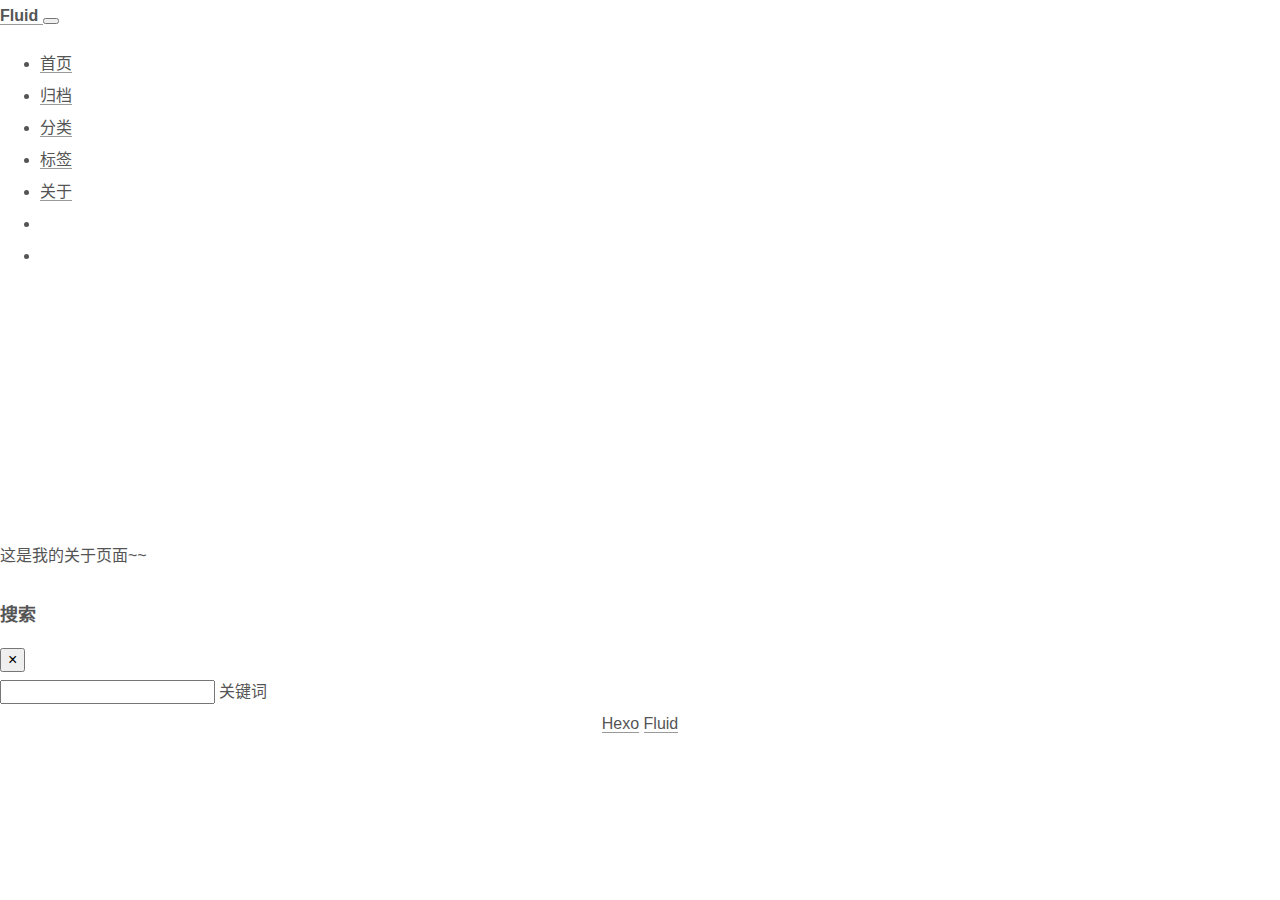
<file: about/index.html>
<!DOCTYPE html>
<html lang="zh-CN" data-default-color-scheme=auto>



<head>
  <meta charset="UTF-8">
  <link rel="apple-touch-icon" sizes="76x76" href="/img/fluid.png">
  <link rel="icon" href="/img/fluid.png">
  <meta name="viewport" content="width=device-width, initial-scale=1.0, maximum-scale=5.0, shrink-to-fit=no">
  <meta http-equiv="x-ua-compatible" content="ie=edge">
  
  <meta name="theme-color" content="#2f4154">
  <meta name="author" content="orange">
  <meta name="keywords" content="">
  
    <meta name="description" content="这是我的关于页面~~">
<meta property="og:type" content="website">
<meta property="og:title" content="page.title">
<meta property="og:url" content="http://example.com/about/index.html">
<meta property="og:site_name" content="青桔小站">
<meta property="og:description" content="这是我的关于页面~~">
<meta property="og:locale" content="zh_CN">
<meta property="article:published_time" content="2023-01-29T15:36:59.669Z">
<meta property="article:modified_time" content="2023-01-29T15:36:59.669Z">
<meta property="article:author" content="orange">
<meta name="twitter:card" content="summary_large_image">
  
  
  
  <title>page.title - 青桔小站</title>

  <link  rel="stylesheet" href="https://lib.baomitu.com/twitter-bootstrap/4.6.1/css/bootstrap.min.css" />





<!-- 主题依赖的图标库，不要自行修改 -->
<!-- Do not modify the link that theme dependent icons -->

<link rel="stylesheet" href="//at.alicdn.com/t/font_1749284_hj8rtnfg7um.css">



<link rel="stylesheet" href="//at.alicdn.com/t/font_1736178_lbnruvf0jn.css">


<link  rel="stylesheet" href="/css/main.css" />


  <link id="highlight-css" rel="stylesheet" href="/css/highlight.css" />
  
    <link id="highlight-css-dark" rel="stylesheet" href="/css/highlight-dark.css" />
  




  <script id="fluid-configs">
    var Fluid = window.Fluid || {};
    Fluid.ctx = Object.assign({}, Fluid.ctx)
    var CONFIG = {"hostname":"example.com","root":"/","version":"1.9.4","typing":{"enable":true,"typeSpeed":70,"cursorChar":"_","loop":false,"scope":[]},"anchorjs":{"enable":true,"element":"h1,h2,h3,h4,h5,h6","placement":"left","visible":"hover","icon":""},"progressbar":{"enable":true,"height_px":3,"color":"#29d","options":{"showSpinner":false,"trickleSpeed":100}},"code_language":{"enable":true,"default":"TEXT"},"copy_btn":true,"image_caption":{"enable":true},"image_zoom":{"enable":true,"img_url_replace":["",""]},"toc":{"enable":true,"placement":"right","headingSelector":"h1,h2,h3,h4,h5,h6","collapseDepth":0},"lazyload":{"enable":true,"loading_img":"/img/loading.gif","onlypost":false,"offset_factor":2},"web_analytics":{"enable":false,"follow_dnt":true,"baidu":null,"google":null,"gtag":null,"tencent":{"sid":null,"cid":null},"woyaola":null,"cnzz":null,"leancloud":{"app_id":null,"app_key":null,"server_url":null,"path":"window.location.pathname","ignore_local":false}},"search_path":"/local-search.xml"};

    if (CONFIG.web_analytics.follow_dnt) {
      var dntVal = navigator.doNotTrack || window.doNotTrack || navigator.msDoNotTrack;
      Fluid.ctx.dnt = dntVal && (dntVal.startsWith('1') || dntVal.startsWith('yes') || dntVal.startsWith('on'));
    }
  </script>
  <script  src="/js/utils.js" ></script>
  <script  src="/js/color-schema.js" ></script>
  


  
<meta name="generator" content="Hexo 6.3.0"></head>


<body>
  

  <header>
    

<div class="header-inner" style="height: 60vh;">
  <nav id="navbar" class="navbar fixed-top  navbar-expand-lg navbar-dark scrolling-navbar">
  <div class="container">
    <a class="navbar-brand" href="/">
      <strong>Fluid</strong>
    </a>

    <button id="navbar-toggler-btn" class="navbar-toggler" type="button" data-toggle="collapse"
            data-target="#navbarSupportedContent"
            aria-controls="navbarSupportedContent" aria-expanded="false" aria-label="Toggle navigation">
      <div class="animated-icon"><span></span><span></span><span></span></div>
    </button>

    <!-- Collapsible content -->
    <div class="collapse navbar-collapse" id="navbarSupportedContent">
      <ul class="navbar-nav ml-auto text-center">
        
          
          
          
          
            <li class="nav-item">
              <a class="nav-link" href="/">
                <i class="iconfont icon-home-fill"></i>
                <span>首页</span>
              </a>
            </li>
          
        
          
          
          
          
            <li class="nav-item">
              <a class="nav-link" href="/archives/">
                <i class="iconfont icon-archive-fill"></i>
                <span>归档</span>
              </a>
            </li>
          
        
          
          
          
          
            <li class="nav-item">
              <a class="nav-link" href="/categories/">
                <i class="iconfont icon-category-fill"></i>
                <span>分类</span>
              </a>
            </li>
          
        
          
          
          
          
            <li class="nav-item">
              <a class="nav-link" href="/tags/">
                <i class="iconfont icon-tags-fill"></i>
                <span>标签</span>
              </a>
            </li>
          
        
          
          
          
          
            <li class="nav-item">
              <a class="nav-link" href="/about/">
                <i class="iconfont icon-user-fill"></i>
                <span>关于</span>
              </a>
            </li>
          
        
        
          <li class="nav-item" id="search-btn">
            <a class="nav-link" target="_self" href="javascript:;" data-toggle="modal" data-target="#modalSearch" aria-label="Search">
              <i class="iconfont icon-search"></i>
            </a>
          </li>
          
        
        
          <li class="nav-item" id="color-toggle-btn">
            <a class="nav-link" target="_self" href="javascript:;" aria-label="Color Toggle">
              <i class="iconfont icon-dark" id="color-toggle-icon"></i>
            </a>
          </li>
        
      </ul>
    </div>
  </div>
</nav>

  

<div id="banner" class="banner" parallax=true
     style="background: url('/img/default.png') no-repeat center center; background-size: cover;">
  <div class="full-bg-img">
    <div class="mask flex-center" style="background-color: rgba(0, 0, 0, 0.3)">
      <div class="banner-text text-center fade-in-up">
        <div class="h2">
          
            <span id="subtitle" data-typed-text="page.title"></span>
          
        </div>

        
      </div>

      
    </div>
  </div>
</div>

</div>

  </header>

  <main>
    
      <div class="container nopadding-x-md">
        <div id="board"
          >
          
          <div class="container">
            <div class="row">
              <div class="col-12 col-md-10 m-auto">
                

<article class="page-content">
  <p>这是我的关于页面~~</p>


  

</article>



              </div>
            </div>
          </div>
        </div>
      </div>
    

    
      <a id="scroll-top-button" aria-label="TOP" href="#" role="button">
        <i class="iconfont icon-arrowup" aria-hidden="true"></i>
      </a>
    

    
      <div class="modal fade" id="modalSearch" tabindex="-1" role="dialog" aria-labelledby="ModalLabel"
     aria-hidden="true">
  <div class="modal-dialog modal-dialog-scrollable modal-lg" role="document">
    <div class="modal-content">
      <div class="modal-header text-center">
        <h4 class="modal-title w-100 font-weight-bold">搜索</h4>
        <button type="button" id="local-search-close" class="close" data-dismiss="modal" aria-label="Close">
          <span aria-hidden="true">&times;</span>
        </button>
      </div>
      <div class="modal-body mx-3">
        <div class="md-form mb-5">
          <input type="text" id="local-search-input" class="form-control validate">
          <label data-error="x" data-success="v" for="local-search-input">关键词</label>
        </div>
        <div class="list-group" id="local-search-result"></div>
      </div>
    </div>
  </div>
</div>

    

    
  </main>

  <footer>
    <div class="footer-inner">
  
    <div class="footer-content">
       <a href="https://hexo.io" target="_blank" rel="nofollow noopener"><span>Hexo</span></a> <i class="iconfont icon-love"></i> <a href="https://github.com/fluid-dev/hexo-theme-fluid" target="_blank" rel="nofollow noopener"><span>Fluid</span></a> 
    </div>
  
  
  
  
</div>

  </footer>

  <!-- Scripts -->
  
  <script  src="https://lib.baomitu.com/nprogress/0.2.0/nprogress.min.js" ></script>
  <link  rel="stylesheet" href="https://lib.baomitu.com/nprogress/0.2.0/nprogress.min.css" />

  <script>
    NProgress.configure({"showSpinner":false,"trickleSpeed":100})
    NProgress.start()
    window.addEventListener('load', function() {
      NProgress.done();
    })
  </script>


<script  src="https://lib.baomitu.com/jquery/3.6.0/jquery.min.js" ></script>
<script  src="https://lib.baomitu.com/twitter-bootstrap/4.6.1/js/bootstrap.min.js" ></script>
<script  src="/js/events.js" ></script>
<script  src="/js/plugins.js" ></script>


  <script  src="https://lib.baomitu.com/typed.js/2.0.12/typed.min.js" ></script>
  <script>
    (function (window, document) {
      var typing = Fluid.plugins.typing;
      var subtitle = document.getElementById('subtitle');
      if (!subtitle || !typing) {
        return;
      }
      var text = subtitle.getAttribute('data-typed-text');
      
        typing(text);
      
    })(window, document);
  </script>




  
    <script  src="/js/img-lazyload.js" ></script>
  




  <script  src="/js/local-search.js" ></script>





<!-- 主题的启动项，将它保持在最底部 -->
<!-- the boot of the theme, keep it at the bottom -->
<script  src="/js/boot.js" ></script>


  

  <noscript>
    <div class="noscript-warning">博客在允许 JavaScript 运行的环境下浏览效果更佳</div>
  </noscript>
</body>
</html>
</file>
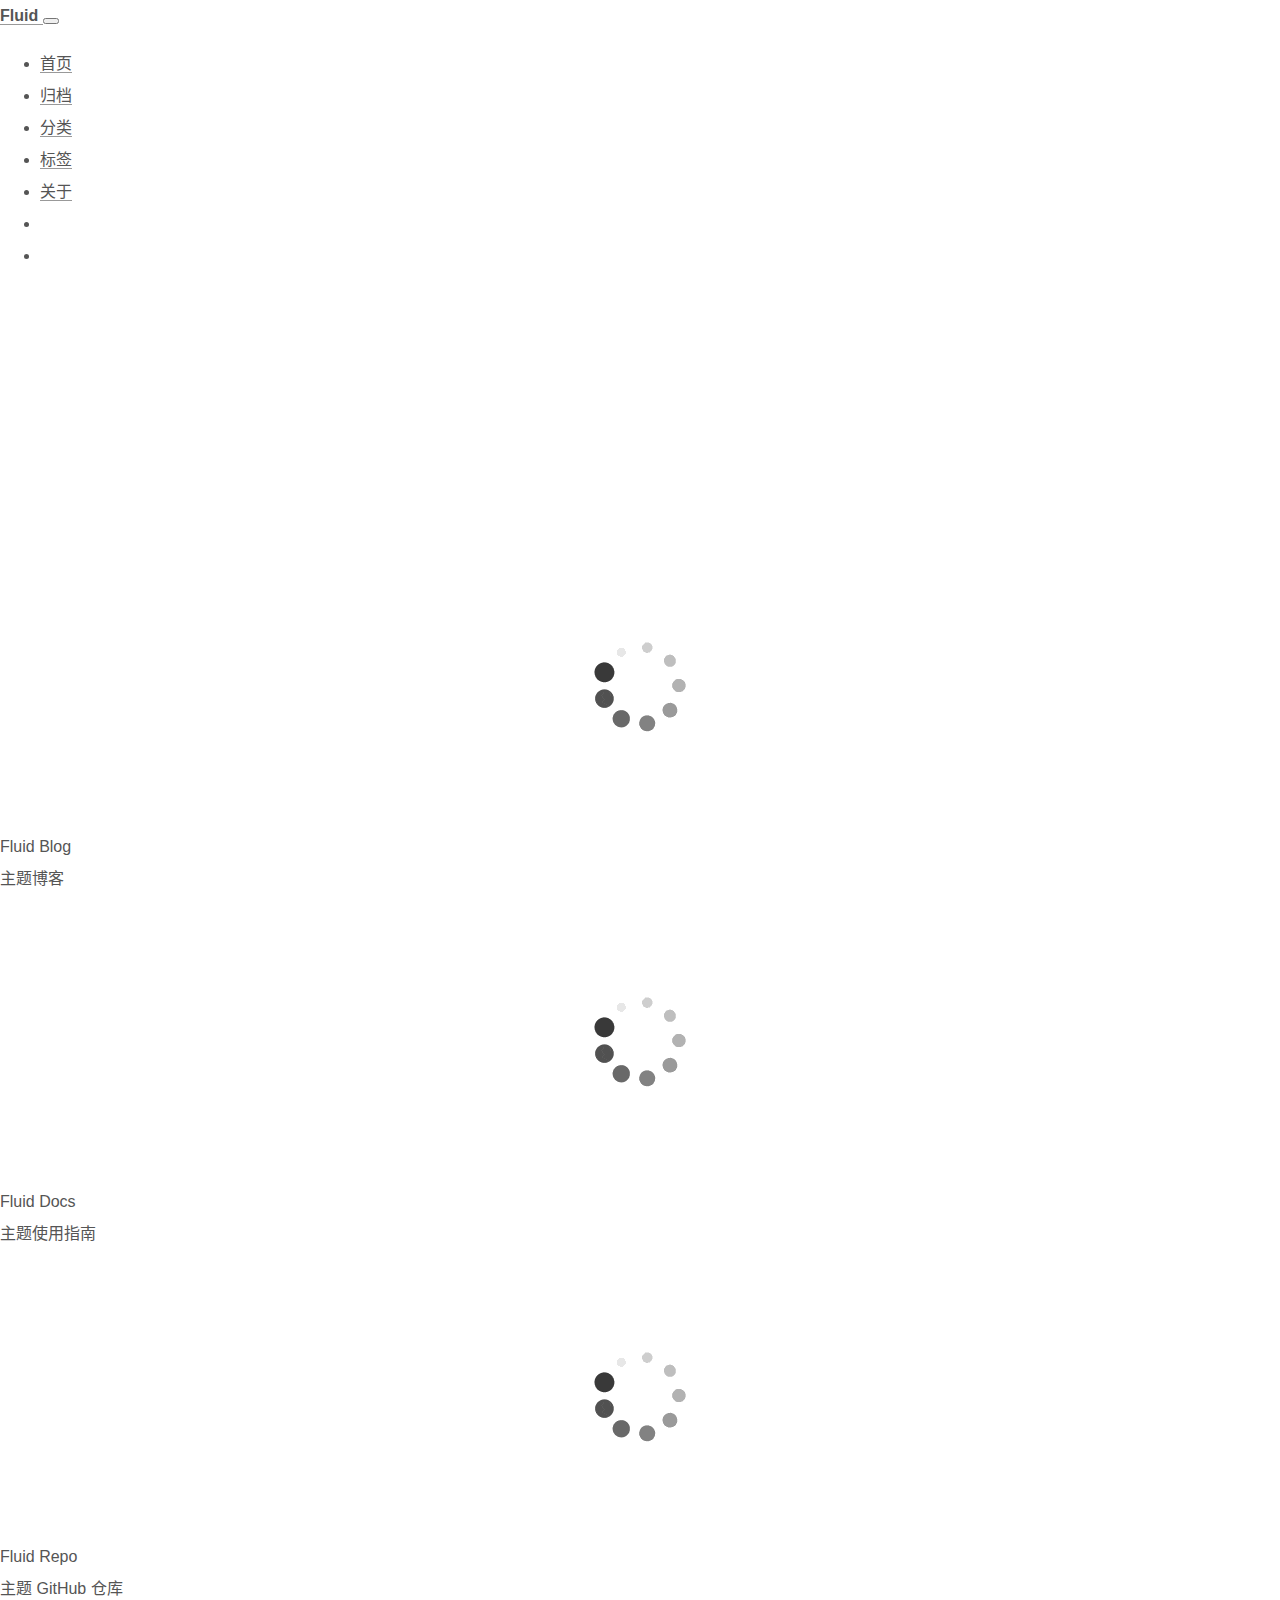
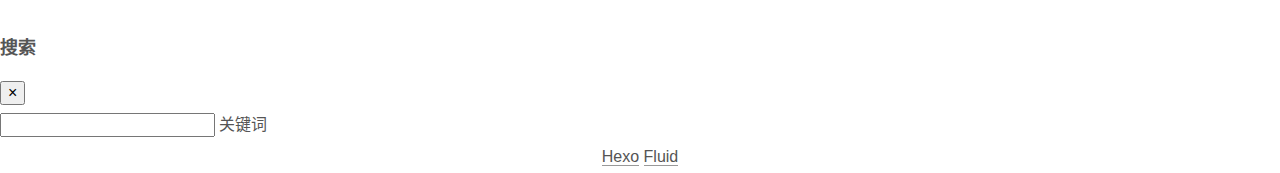
<file: links/index.html>
<!DOCTYPE html>
<html lang="zh-CN" data-default-color-scheme=auto>



<head>
  <meta charset="UTF-8">
  <link rel="apple-touch-icon" sizes="76x76" href="/img/fluid.png">
  <link rel="icon" href="/img/fluid.png">
  <meta name="viewport" content="width=device-width, initial-scale=1.0, maximum-scale=5.0, shrink-to-fit=no">
  <meta http-equiv="x-ua-compatible" content="ie=edge">
  
  <meta name="theme-color" content="#2f4154">
  <meta name="author" content="orange">
  <meta name="keywords" content="">
  
    <meta name="description" content="some note record">
<meta property="og:type" content="website">
<meta property="og:title" content="友链">
<meta property="og:url" content="http://example.com/links/index.html">
<meta property="og:site_name" content="青桔小站">
<meta property="og:description" content="some note record">
<meta property="og:locale" content="zh_CN">
<meta property="article:author" content="orange">
<meta name="twitter:card" content="summary_large_image">
  
  
  
  <title>友链 - 青桔小站</title>

  <link  rel="stylesheet" href="https://lib.baomitu.com/twitter-bootstrap/4.6.1/css/bootstrap.min.css" />





<!-- 主题依赖的图标库，不要自行修改 -->
<!-- Do not modify the link that theme dependent icons -->

<link rel="stylesheet" href="//at.alicdn.com/t/font_1749284_hj8rtnfg7um.css">



<link rel="stylesheet" href="//at.alicdn.com/t/font_1736178_lbnruvf0jn.css">


<link  rel="stylesheet" href="/css/main.css" />


  <link id="highlight-css" rel="stylesheet" href="/css/highlight.css" />
  
    <link id="highlight-css-dark" rel="stylesheet" href="/css/highlight-dark.css" />
  




  <script id="fluid-configs">
    var Fluid = window.Fluid || {};
    Fluid.ctx = Object.assign({}, Fluid.ctx)
    var CONFIG = {"hostname":"example.com","root":"/","version":"1.9.4","typing":{"enable":true,"typeSpeed":70,"cursorChar":"_","loop":false,"scope":[]},"anchorjs":{"enable":true,"element":"h1,h2,h3,h4,h5,h6","placement":"left","visible":"hover","icon":""},"progressbar":{"enable":true,"height_px":3,"color":"#29d","options":{"showSpinner":false,"trickleSpeed":100}},"code_language":{"enable":true,"default":"TEXT"},"copy_btn":true,"image_caption":{"enable":true},"image_zoom":{"enable":true,"img_url_replace":["",""]},"toc":{"enable":true,"placement":"right","headingSelector":"h1,h2,h3,h4,h5,h6","collapseDepth":0},"lazyload":{"enable":true,"loading_img":"/img/loading.gif","onlypost":false,"offset_factor":2},"web_analytics":{"enable":false,"follow_dnt":true,"baidu":null,"google":null,"gtag":null,"tencent":{"sid":null,"cid":null},"woyaola":null,"cnzz":null,"leancloud":{"app_id":null,"app_key":null,"server_url":null,"path":"window.location.pathname","ignore_local":false}},"search_path":"/local-search.xml"};

    if (CONFIG.web_analytics.follow_dnt) {
      var dntVal = navigator.doNotTrack || window.doNotTrack || navigator.msDoNotTrack;
      Fluid.ctx.dnt = dntVal && (dntVal.startsWith('1') || dntVal.startsWith('yes') || dntVal.startsWith('on'));
    }
  </script>
  <script  src="/js/utils.js" ></script>
  <script  src="/js/color-schema.js" ></script>
  


  
<meta name="generator" content="Hexo 6.3.0"></head>


<body>
  

  <header>
    

<div class="header-inner" style="height: 60vh;">
  <nav id="navbar" class="navbar fixed-top  navbar-expand-lg navbar-dark scrolling-navbar">
  <div class="container">
    <a class="navbar-brand" href="/">
      <strong>Fluid</strong>
    </a>

    <button id="navbar-toggler-btn" class="navbar-toggler" type="button" data-toggle="collapse"
            data-target="#navbarSupportedContent"
            aria-controls="navbarSupportedContent" aria-expanded="false" aria-label="Toggle navigation">
      <div class="animated-icon"><span></span><span></span><span></span></div>
    </button>

    <!-- Collapsible content -->
    <div class="collapse navbar-collapse" id="navbarSupportedContent">
      <ul class="navbar-nav ml-auto text-center">
        
          
          
          
          
            <li class="nav-item">
              <a class="nav-link" href="/">
                <i class="iconfont icon-home-fill"></i>
                <span>首页</span>
              </a>
            </li>
          
        
          
          
          
          
            <li class="nav-item">
              <a class="nav-link" href="/archives/">
                <i class="iconfont icon-archive-fill"></i>
                <span>归档</span>
              </a>
            </li>
          
        
          
          
          
          
            <li class="nav-item">
              <a class="nav-link" href="/categories/">
                <i class="iconfont icon-category-fill"></i>
                <span>分类</span>
              </a>
            </li>
          
        
          
          
          
          
            <li class="nav-item">
              <a class="nav-link" href="/tags/">
                <i class="iconfont icon-tags-fill"></i>
                <span>标签</span>
              </a>
            </li>
          
        
          
          
          
          
            <li class="nav-item">
              <a class="nav-link" href="/about/">
                <i class="iconfont icon-user-fill"></i>
                <span>关于</span>
              </a>
            </li>
          
        
        
          <li class="nav-item" id="search-btn">
            <a class="nav-link" target="_self" href="javascript:;" data-toggle="modal" data-target="#modalSearch" aria-label="Search">
              <i class="iconfont icon-search"></i>
            </a>
          </li>
          
        
        
          <li class="nav-item" id="color-toggle-btn">
            <a class="nav-link" target="_self" href="javascript:;" aria-label="Color Toggle">
              <i class="iconfont icon-dark" id="color-toggle-icon"></i>
            </a>
          </li>
        
      </ul>
    </div>
  </div>
</nav>

  

<div id="banner" class="banner" parallax=true
     style="background: url('/img/default.png') no-repeat center center; background-size: cover;">
  <div class="full-bg-img">
    <div class="mask flex-center" style="background-color: rgba(0, 0, 0, 0.3)">
      <div class="banner-text text-center fade-in-up">
        <div class="h2">
          
            <span id="subtitle" data-typed-text="友情链接"></span>
          
        </div>

        
      </div>

      
    </div>
  </div>
</div>

</div>

  </header>

  <main>
    
      <div class="container nopadding-x-md">
        <div id="board"
          >
          
          <div class="container">
            <div class="row">
              <div class="col-12 col-md-10 m-auto">
                

<div class="row links">
  
    
    <div class="card col-lg-4 col-md-6 col-sm-12">
      <a href="https://hexo.fluid-dev.com/" class="card-body hover-with-bg" target="_blank" rel="noopener">
        <div class="card-content">
          
            <div class="link-avatar my-auto">
              <img src="/img/favicon.png" srcset="/img/loading.gif" lazyload alt="Fluid Blog"
                   onerror="this.onerror=null; this.src=this.srcset='/img/avatar.png'"/>
            </div>
          
          <div class="link-text">
            <div class="link-title">Fluid Blog</div>
            <div class="link-intro">主题博客</div>
          </div>
        </div>
      </a>
    </div>
  
    
    <div class="card col-lg-4 col-md-6 col-sm-12">
      <a href="https://hexo.fluid-dev.com/docs/" class="card-body hover-with-bg" target="_blank" rel="noopener">
        <div class="card-content">
          
            <div class="link-avatar my-auto">
              <img src="/img/favicon.png" srcset="/img/loading.gif" lazyload alt="Fluid Docs"
                   onerror="this.onerror=null; this.src=this.srcset='/img/avatar.png'"/>
            </div>
          
          <div class="link-text">
            <div class="link-title">Fluid Docs</div>
            <div class="link-intro">主题使用指南</div>
          </div>
        </div>
      </a>
    </div>
  
    
    <div class="card col-lg-4 col-md-6 col-sm-12">
      <a href="https://github.com/fluid-dev/hexo-theme-fluid" class="card-body hover-with-bg" target="_blank" rel="noopener">
        <div class="card-content">
          
            <div class="link-avatar my-auto">
              <img src="/img/favicon.png" srcset="/img/loading.gif" lazyload alt="Fluid Repo"
                   onerror="this.onerror=null; this.src=this.srcset='/img/avatar.png'"/>
            </div>
          
          <div class="link-text">
            <div class="link-title">Fluid Repo</div>
            <div class="link-intro">主题 GitHub 仓库</div>
          </div>
        </div>
      </a>
    </div>
  
</div>





              </div>
            </div>
          </div>
        </div>
      </div>
    

    
      <a id="scroll-top-button" aria-label="TOP" href="#" role="button">
        <i class="iconfont icon-arrowup" aria-hidden="true"></i>
      </a>
    

    
      <div class="modal fade" id="modalSearch" tabindex="-1" role="dialog" aria-labelledby="ModalLabel"
     aria-hidden="true">
  <div class="modal-dialog modal-dialog-scrollable modal-lg" role="document">
    <div class="modal-content">
      <div class="modal-header text-center">
        <h4 class="modal-title w-100 font-weight-bold">搜索</h4>
        <button type="button" id="local-search-close" class="close" data-dismiss="modal" aria-label="Close">
          <span aria-hidden="true">&times;</span>
        </button>
      </div>
      <div class="modal-body mx-3">
        <div class="md-form mb-5">
          <input type="text" id="local-search-input" class="form-control validate">
          <label data-error="x" data-success="v" for="local-search-input">关键词</label>
        </div>
        <div class="list-group" id="local-search-result"></div>
      </div>
    </div>
  </div>
</div>

    

    
  </main>

  <footer>
    <div class="footer-inner">
  
    <div class="footer-content">
       <a href="https://hexo.io" target="_blank" rel="nofollow noopener"><span>Hexo</span></a> <i class="iconfont icon-love"></i> <a href="https://github.com/fluid-dev/hexo-theme-fluid" target="_blank" rel="nofollow noopener"><span>Fluid</span></a> 
    </div>
  
  
  
  
</div>

  </footer>

  <!-- Scripts -->
  
  <script  src="https://lib.baomitu.com/nprogress/0.2.0/nprogress.min.js" ></script>
  <link  rel="stylesheet" href="https://lib.baomitu.com/nprogress/0.2.0/nprogress.min.css" />

  <script>
    NProgress.configure({"showSpinner":false,"trickleSpeed":100})
    NProgress.start()
    window.addEventListener('load', function() {
      NProgress.done();
    })
  </script>


<script  src="https://lib.baomitu.com/jquery/3.6.0/jquery.min.js" ></script>
<script  src="https://lib.baomitu.com/twitter-bootstrap/4.6.1/js/bootstrap.min.js" ></script>
<script  src="/js/events.js" ></script>
<script  src="/js/plugins.js" ></script>


  <script  src="https://lib.baomitu.com/typed.js/2.0.12/typed.min.js" ></script>
  <script>
    (function (window, document) {
      var typing = Fluid.plugins.typing;
      var subtitle = document.getElementById('subtitle');
      if (!subtitle || !typing) {
        return;
      }
      var text = subtitle.getAttribute('data-typed-text');
      
        typing(text);
      
    })(window, document);
  </script>




  
    <script  src="/js/img-lazyload.js" ></script>
  




  <script  src="/js/local-search.js" ></script>





<!-- 主题的启动项，将它保持在最底部 -->
<!-- the boot of the theme, keep it at the bottom -->
<script  src="/js/boot.js" ></script>


  

  <noscript>
    <div class="noscript-warning">博客在允许 JavaScript 运行的环境下浏览效果更佳</div>
  </noscript>
</body>
</html>
</file>
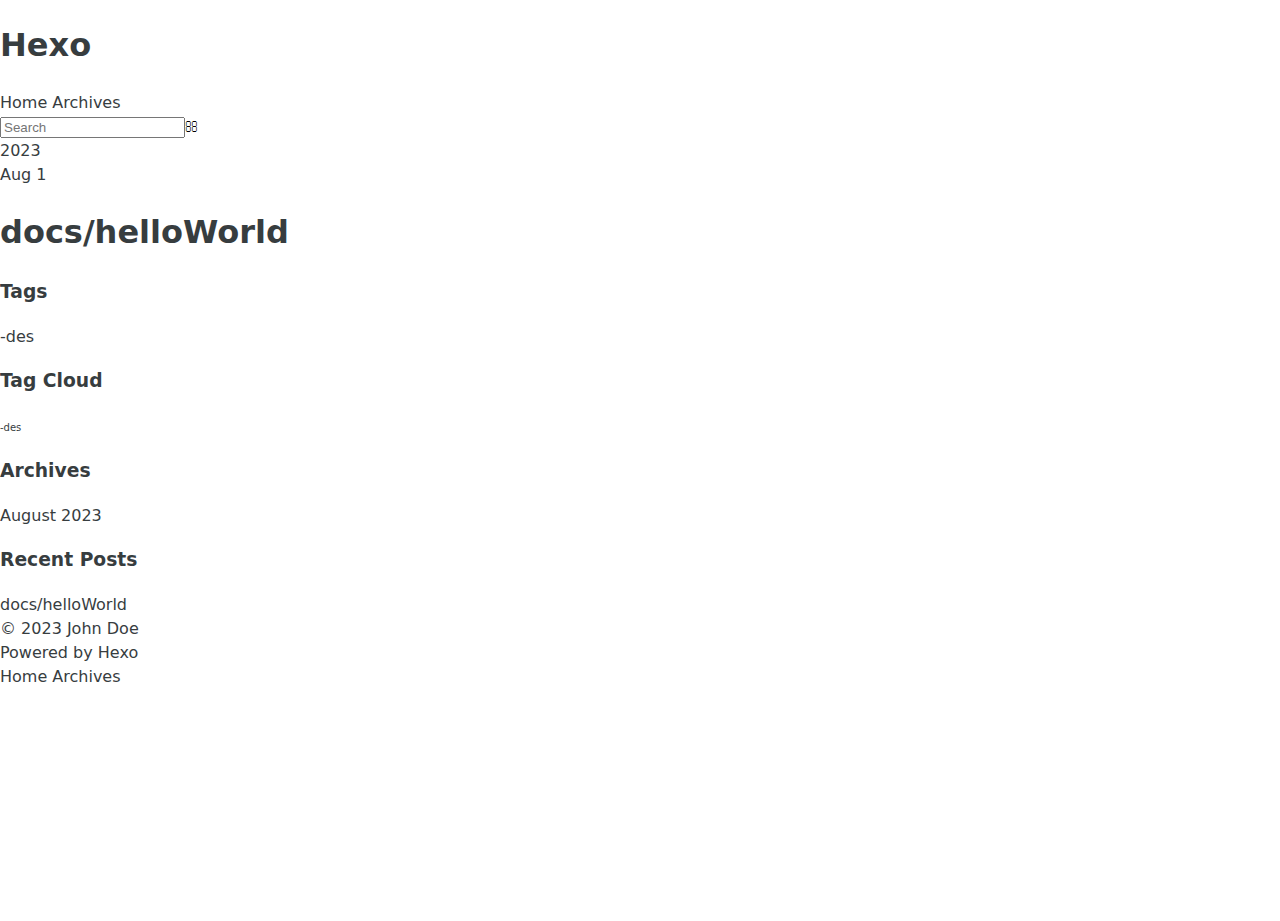
<file: archives/2023/index.html>
<!DOCTYPE html>
<html>
<head>
  <meta charset="utf-8">
  

  
  <title>Archives: 2023 | Hexo</title>
  <meta name="viewport" content="width=device-width, initial-scale=1, maximum-scale=1">
  <meta property="og:type" content="website">
<meta property="og:title" content="Hexo">
<meta property="og:url" content="http://alcoholicchanter.github.io/archives/2023/index.html">
<meta property="og:site_name" content="Hexo">
<meta property="og:locale" content="en_US">
<meta property="article:author" content="John Doe">
<meta name="twitter:card" content="summary">
  
    <link rel="alternate" href="/atom.xml" title="Hexo" type="application/atom+xml">
  
  
    <link rel="icon" href="/favicon.png">
  
  
    <link href="//fonts.googleapis.com/css?family=Source+Code+Pro" rel="stylesheet" type="text/css">
  
  
<link rel="stylesheet" href="/css/style.css">

<meta name="generator" content="Hexo 5.4.2"></head>

<body>
  <div id="container">
    <div id="wrap">
      <header id="header">
  <div id="banner"></div>
  <div id="header-outer" class="outer">
    <div id="header-title" class="inner">
      <h1 id="logo-wrap">
        <a href="/" id="logo">Hexo</a>
      </h1>
      
    </div>
    <div id="header-inner" class="inner">
      <nav id="main-nav">
        <a id="main-nav-toggle" class="nav-icon"></a>
        
          <a class="main-nav-link" href="/">Home</a>
        
          <a class="main-nav-link" href="/archives">Archives</a>
        
      </nav>
      <nav id="sub-nav">
        
          <a id="nav-rss-link" class="nav-icon" href="/atom.xml" title="RSS Feed"></a>
        
        <a id="nav-search-btn" class="nav-icon" title="Search"></a>
      </nav>
      <div id="search-form-wrap">
        <form action="//google.com/search" method="get" accept-charset="UTF-8" class="search-form"><input type="search" name="q" class="search-form-input" placeholder="Search"><button type="submit" class="search-form-submit">&#xF002;</button><input type="hidden" name="sitesearch" value="http://alcoholicchanter.github.io"></form>
      </div>
    </div>
  </div>
</header>
      <div class="outer">
        <section id="main">
  
  
    
    
      
      
      <section class="archives-wrap">
        <div class="archive-year-wrap">
          <a href="/archives/2023" class="archive-year">2023</a>
        </div>
        <div class="archives">
    
    <article class="archive-article archive-type-post">
  <div class="archive-article-inner">
    <header class="archive-article-header">
      <a href="/2023/08/01/docs-helloWorld/" class="archive-article-date">
  <time datetime="2023-08-01T15:10:36.000Z" itemprop="datePublished">Aug 1</time>
</a>
      
  
    <h1 itemprop="name">
      <a class="archive-article-title" href="/2023/08/01/docs-helloWorld/">docs/helloWorld</a>
    </h1>
  

    </header>
  </div>
</article>
  
  
    </div></section>
  


</section>
        
          <aside id="sidebar">
  
    

  
    
  <div class="widget-wrap">
    <h3 class="widget-title">Tags</h3>
    <div class="widget">
      <ul class="tag-list" itemprop="keywords"><li class="tag-list-item"><a class="tag-list-link" href="/tags/des/" rel="tag">-des</a></li></ul>
    </div>
  </div>


  
    
  <div class="widget-wrap">
    <h3 class="widget-title">Tag Cloud</h3>
    <div class="widget tagcloud">
      <a href="/tags/des/" style="font-size: 10px;">-des</a>
    </div>
  </div>

  
    
  <div class="widget-wrap">
    <h3 class="widget-title">Archives</h3>
    <div class="widget">
      <ul class="archive-list"><li class="archive-list-item"><a class="archive-list-link" href="/archives/2023/08/">August 2023</a></li></ul>
    </div>
  </div>


  
    
  <div class="widget-wrap">
    <h3 class="widget-title">Recent Posts</h3>
    <div class="widget">
      <ul>
        
          <li>
            <a href="/2023/08/01/docs-helloWorld/">docs/helloWorld</a>
          </li>
        
      </ul>
    </div>
  </div>

  
</aside>
        
      </div>
      <footer id="footer">
  
  <div class="outer">
    <div id="footer-info" class="inner">
      &copy; 2023 John Doe<br>
      Powered by <a href="http://hexo.io/" target="_blank">Hexo</a>
    </div>
  </div>
</footer>
    </div>
    <nav id="mobile-nav">
  
    <a href="/" class="mobile-nav-link">Home</a>
  
    <a href="/archives" class="mobile-nav-link">Archives</a>
  
</nav>
    

<script src="//ajax.googleapis.com/ajax/libs/jquery/2.0.3/jquery.min.js"></script>


  
<link rel="stylesheet" href="/fancybox/jquery.fancybox.css">

  
<script src="/fancybox/jquery.fancybox.pack.js"></script>




<script src="/js/script.js"></script>




  </div>
</body>
</html>
</file>
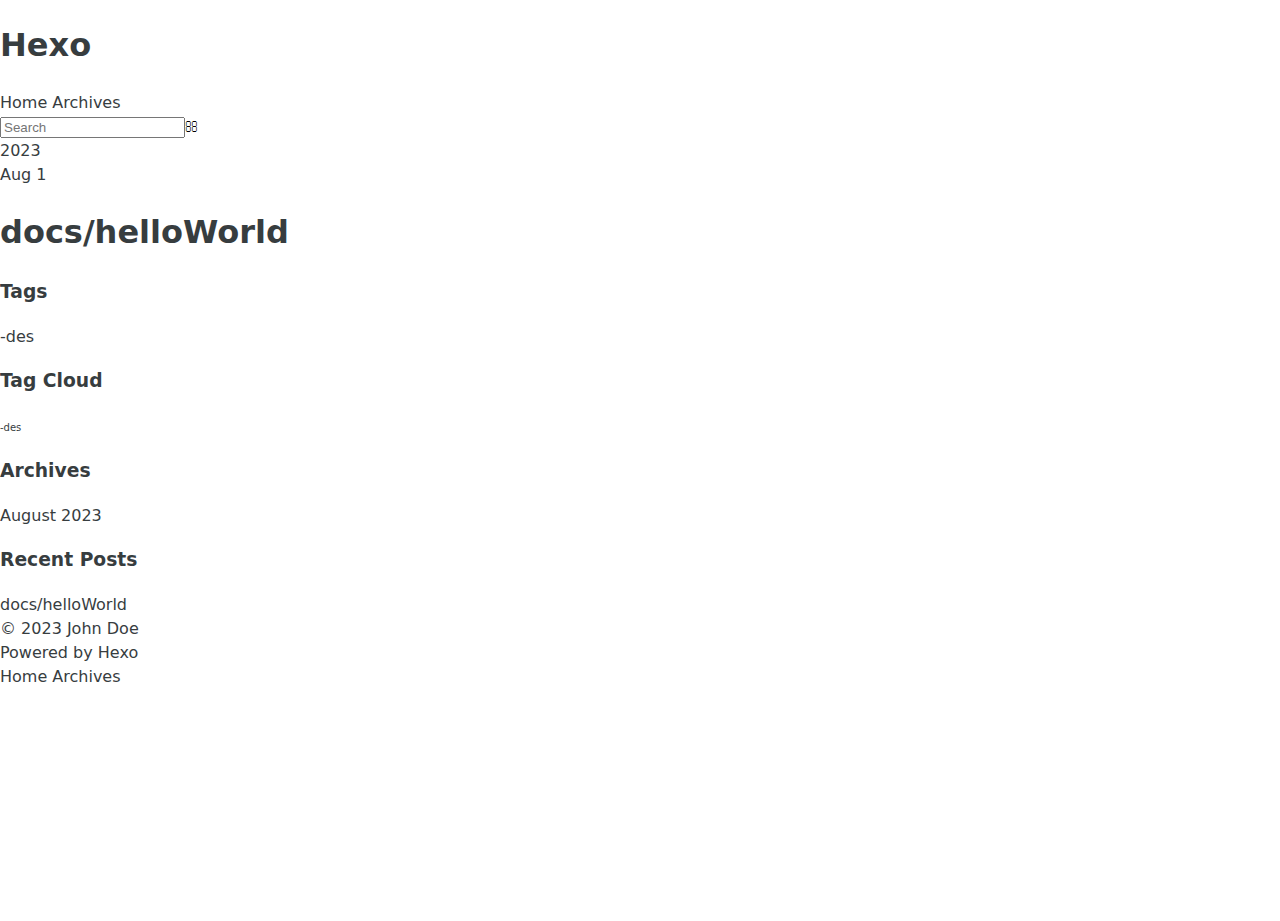
<file: tags/des/index.html>
<!DOCTYPE html>
<html>
<head>
  <meta charset="utf-8">
  

  
  <title>Tag: -des | Hexo</title>
  <meta name="viewport" content="width=device-width, initial-scale=1, maximum-scale=1">
  <meta property="og:type" content="website">
<meta property="og:title" content="Hexo">
<meta property="og:url" content="http://alcoholicchanter.github.io/tags/des/index.html">
<meta property="og:site_name" content="Hexo">
<meta property="og:locale" content="en_US">
<meta property="article:author" content="John Doe">
<meta name="twitter:card" content="summary">
  
    <link rel="alternate" href="/atom.xml" title="Hexo" type="application/atom+xml">
  
  
    <link rel="icon" href="/favicon.png">
  
  
    <link href="//fonts.googleapis.com/css?family=Source+Code+Pro" rel="stylesheet" type="text/css">
  
  
<link rel="stylesheet" href="/css/style.css">

<meta name="generator" content="Hexo 5.4.2"></head>

<body>
  <div id="container">
    <div id="wrap">
      <header id="header">
  <div id="banner"></div>
  <div id="header-outer" class="outer">
    <div id="header-title" class="inner">
      <h1 id="logo-wrap">
        <a href="/" id="logo">Hexo</a>
      </h1>
      
    </div>
    <div id="header-inner" class="inner">
      <nav id="main-nav">
        <a id="main-nav-toggle" class="nav-icon"></a>
        
          <a class="main-nav-link" href="/">Home</a>
        
          <a class="main-nav-link" href="/archives">Archives</a>
        
      </nav>
      <nav id="sub-nav">
        
          <a id="nav-rss-link" class="nav-icon" href="/atom.xml" title="RSS Feed"></a>
        
        <a id="nav-search-btn" class="nav-icon" title="Search"></a>
      </nav>
      <div id="search-form-wrap">
        <form action="//google.com/search" method="get" accept-charset="UTF-8" class="search-form"><input type="search" name="q" class="search-form-input" placeholder="Search"><button type="submit" class="search-form-submit">&#xF002;</button><input type="hidden" name="sitesearch" value="http://alcoholicchanter.github.io"></form>
      </div>
    </div>
  </div>
</header>
      <div class="outer">
        <section id="main">
  
  
    
    
      
      
      <section class="archives-wrap">
        <div class="archive-year-wrap">
          <a href="/archives/2023" class="archive-year">2023</a>
        </div>
        <div class="archives">
    
    <article class="archive-article archive-type-post">
  <div class="archive-article-inner">
    <header class="archive-article-header">
      <a href="/2023/08/01/docs-helloWorld/" class="archive-article-date">
  <time datetime="2023-08-01T15:10:36.000Z" itemprop="datePublished">Aug 1</time>
</a>
      
  
    <h1 itemprop="name">
      <a class="archive-article-title" href="/2023/08/01/docs-helloWorld/">docs/helloWorld</a>
    </h1>
  

    </header>
  </div>
</article>
  
  
    </div></section>
  


</section>
        
          <aside id="sidebar">
  
    

  
    
  <div class="widget-wrap">
    <h3 class="widget-title">Tags</h3>
    <div class="widget">
      <ul class="tag-list" itemprop="keywords"><li class="tag-list-item"><a class="tag-list-link" href="/tags/des/" rel="tag">-des</a></li></ul>
    </div>
  </div>


  
    
  <div class="widget-wrap">
    <h3 class="widget-title">Tag Cloud</h3>
    <div class="widget tagcloud">
      <a href="/tags/des/" style="font-size: 10px;">-des</a>
    </div>
  </div>

  
    
  <div class="widget-wrap">
    <h3 class="widget-title">Archives</h3>
    <div class="widget">
      <ul class="archive-list"><li class="archive-list-item"><a class="archive-list-link" href="/archives/2023/08/">August 2023</a></li></ul>
    </div>
  </div>


  
    
  <div class="widget-wrap">
    <h3 class="widget-title">Recent Posts</h3>
    <div class="widget">
      <ul>
        
          <li>
            <a href="/2023/08/01/docs-helloWorld/">docs/helloWorld</a>
          </li>
        
      </ul>
    </div>
  </div>

  
</aside>
        
      </div>
      <footer id="footer">
  
  <div class="outer">
    <div id="footer-info" class="inner">
      &copy; 2023 John Doe<br>
      Powered by <a href="http://hexo.io/" target="_blank">Hexo</a>
    </div>
  </div>
</footer>
    </div>
    <nav id="mobile-nav">
  
    <a href="/" class="mobile-nav-link">Home</a>
  
    <a href="/archives" class="mobile-nav-link">Archives</a>
  
</nav>
    

<script src="//ajax.googleapis.com/ajax/libs/jquery/2.0.3/jquery.min.js"></script>


  
<link rel="stylesheet" href="/fancybox/jquery.fancybox.css">

  
<script src="/fancybox/jquery.fancybox.pack.js"></script>




<script src="/js/script.js"></script>




  </div>
</body>
</html>
</file>
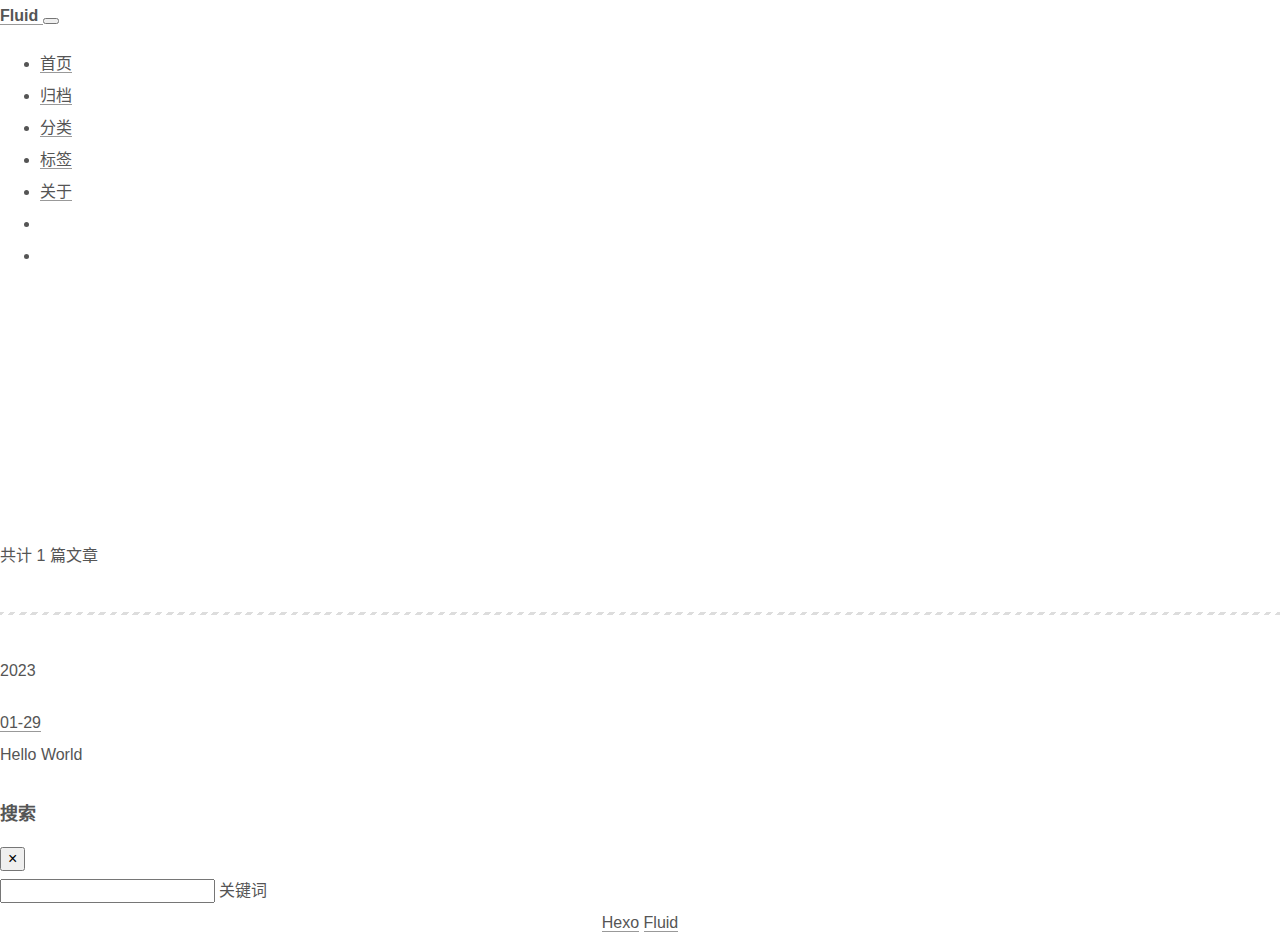
<file: archives/2023/01/index.html>
<!DOCTYPE html>
<html lang="zh-CN" data-default-color-scheme=auto>



<head>
  <meta charset="UTF-8">
  <link rel="apple-touch-icon" sizes="76x76" href="/img/fluid.png">
  <link rel="icon" href="/img/fluid.png">
  <meta name="viewport" content="width=device-width, initial-scale=1.0, maximum-scale=5.0, shrink-to-fit=no">
  <meta http-equiv="x-ua-compatible" content="ie=edge">
  
  <meta name="theme-color" content="#2f4154">
  <meta name="author" content="orange">
  <meta name="keywords" content="">
  
    <meta name="description" content="some note record">
<meta property="og:type" content="website">
<meta property="og:title" content="归档">
<meta property="og:url" content="http://example.com/archives/2023/01/index.html">
<meta property="og:site_name" content="青桔小站">
<meta property="og:description" content="some note record">
<meta property="og:locale" content="zh_CN">
<meta property="article:author" content="orange">
<meta name="twitter:card" content="summary_large_image">
  
  
  
  <title>归档 - 青桔小站</title>

  <link  rel="stylesheet" href="https://lib.baomitu.com/twitter-bootstrap/4.6.1/css/bootstrap.min.css" />





<!-- 主题依赖的图标库，不要自行修改 -->
<!-- Do not modify the link that theme dependent icons -->

<link rel="stylesheet" href="//at.alicdn.com/t/font_1749284_hj8rtnfg7um.css">



<link rel="stylesheet" href="//at.alicdn.com/t/font_1736178_lbnruvf0jn.css">


<link  rel="stylesheet" href="/css/main.css" />


  <link id="highlight-css" rel="stylesheet" href="/css/highlight.css" />
  
    <link id="highlight-css-dark" rel="stylesheet" href="/css/highlight-dark.css" />
  




  <script id="fluid-configs">
    var Fluid = window.Fluid || {};
    Fluid.ctx = Object.assign({}, Fluid.ctx)
    var CONFIG = {"hostname":"example.com","root":"/","version":"1.9.4","typing":{"enable":true,"typeSpeed":70,"cursorChar":"_","loop":false,"scope":[]},"anchorjs":{"enable":true,"element":"h1,h2,h3,h4,h5,h6","placement":"left","visible":"hover","icon":""},"progressbar":{"enable":true,"height_px":3,"color":"#29d","options":{"showSpinner":false,"trickleSpeed":100}},"code_language":{"enable":true,"default":"TEXT"},"copy_btn":true,"image_caption":{"enable":true},"image_zoom":{"enable":true,"img_url_replace":["",""]},"toc":{"enable":true,"placement":"right","headingSelector":"h1,h2,h3,h4,h5,h6","collapseDepth":0},"lazyload":{"enable":true,"loading_img":"/img/loading.gif","onlypost":false,"offset_factor":2},"web_analytics":{"enable":false,"follow_dnt":true,"baidu":null,"google":null,"gtag":null,"tencent":{"sid":null,"cid":null},"woyaola":null,"cnzz":null,"leancloud":{"app_id":null,"app_key":null,"server_url":null,"path":"window.location.pathname","ignore_local":false}},"search_path":"/local-search.xml"};

    if (CONFIG.web_analytics.follow_dnt) {
      var dntVal = navigator.doNotTrack || window.doNotTrack || navigator.msDoNotTrack;
      Fluid.ctx.dnt = dntVal && (dntVal.startsWith('1') || dntVal.startsWith('yes') || dntVal.startsWith('on'));
    }
  </script>
  <script  src="/js/utils.js" ></script>
  <script  src="/js/color-schema.js" ></script>
  


  
<meta name="generator" content="Hexo 6.3.0"></head>


<body>
  

  <header>
    

<div class="header-inner" style="height: 60vh;">
  <nav id="navbar" class="navbar fixed-top  navbar-expand-lg navbar-dark scrolling-navbar">
  <div class="container">
    <a class="navbar-brand" href="/">
      <strong>Fluid</strong>
    </a>

    <button id="navbar-toggler-btn" class="navbar-toggler" type="button" data-toggle="collapse"
            data-target="#navbarSupportedContent"
            aria-controls="navbarSupportedContent" aria-expanded="false" aria-label="Toggle navigation">
      <div class="animated-icon"><span></span><span></span><span></span></div>
    </button>

    <!-- Collapsible content -->
    <div class="collapse navbar-collapse" id="navbarSupportedContent">
      <ul class="navbar-nav ml-auto text-center">
        
          
          
          
          
            <li class="nav-item">
              <a class="nav-link" href="/">
                <i class="iconfont icon-home-fill"></i>
                <span>首页</span>
              </a>
            </li>
          
        
          
          
          
          
            <li class="nav-item">
              <a class="nav-link" href="/archives/">
                <i class="iconfont icon-archive-fill"></i>
                <span>归档</span>
              </a>
            </li>
          
        
          
          
          
          
            <li class="nav-item">
              <a class="nav-link" href="/categories/">
                <i class="iconfont icon-category-fill"></i>
                <span>分类</span>
              </a>
            </li>
          
        
          
          
          
          
            <li class="nav-item">
              <a class="nav-link" href="/tags/">
                <i class="iconfont icon-tags-fill"></i>
                <span>标签</span>
              </a>
            </li>
          
        
          
          
          
          
            <li class="nav-item">
              <a class="nav-link" href="/about/">
                <i class="iconfont icon-user-fill"></i>
                <span>关于</span>
              </a>
            </li>
          
        
        
          <li class="nav-item" id="search-btn">
            <a class="nav-link" target="_self" href="javascript:;" data-toggle="modal" data-target="#modalSearch" aria-label="Search">
              <i class="iconfont icon-search"></i>
            </a>
          </li>
          
        
        
          <li class="nav-item" id="color-toggle-btn">
            <a class="nav-link" target="_self" href="javascript:;" aria-label="Color Toggle">
              <i class="iconfont icon-dark" id="color-toggle-icon"></i>
            </a>
          </li>
        
      </ul>
    </div>
  </div>
</nav>

  

<div id="banner" class="banner" parallax=true
     style="background: url('/img/default.png') no-repeat center center; background-size: cover;">
  <div class="full-bg-img">
    <div class="mask flex-center" style="background-color: rgba(0, 0, 0, 0.3)">
      <div class="banner-text text-center fade-in-up">
        <div class="h2">
          
            <span id="subtitle" data-typed-text="归档"></span>
          
        </div>

        
      </div>

      
    </div>
  </div>
</div>

</div>

  </header>

  <main>
    
      <div class="container nopadding-x-md">
        <div id="board"
          >
          
          <div class="container">
            <div class="row">
              <div class="col-12 col-md-10 m-auto">
                

<div class="list-group">
  <p class="h4">共计 1 篇文章</p>
  <hr>
  
  
    
      
      <p class="h5">2023</p>
    
    <a href="/2023/01/29/hello-world/" class="list-group-item list-group-item-action">
      <time>01-29</time>
      <div class="list-group-item-title">Hello World</div>
    </a>
  
</div>





              </div>
            </div>
          </div>
        </div>
      </div>
    

    
      <a id="scroll-top-button" aria-label="TOP" href="#" role="button">
        <i class="iconfont icon-arrowup" aria-hidden="true"></i>
      </a>
    

    
      <div class="modal fade" id="modalSearch" tabindex="-1" role="dialog" aria-labelledby="ModalLabel"
     aria-hidden="true">
  <div class="modal-dialog modal-dialog-scrollable modal-lg" role="document">
    <div class="modal-content">
      <div class="modal-header text-center">
        <h4 class="modal-title w-100 font-weight-bold">搜索</h4>
        <button type="button" id="local-search-close" class="close" data-dismiss="modal" aria-label="Close">
          <span aria-hidden="true">&times;</span>
        </button>
      </div>
      <div class="modal-body mx-3">
        <div class="md-form mb-5">
          <input type="text" id="local-search-input" class="form-control validate">
          <label data-error="x" data-success="v" for="local-search-input">关键词</label>
        </div>
        <div class="list-group" id="local-search-result"></div>
      </div>
    </div>
  </div>
</div>

    

    
  </main>

  <footer>
    <div class="footer-inner">
  
    <div class="footer-content">
       <a href="https://hexo.io" target="_blank" rel="nofollow noopener"><span>Hexo</span></a> <i class="iconfont icon-love"></i> <a href="https://github.com/fluid-dev/hexo-theme-fluid" target="_blank" rel="nofollow noopener"><span>Fluid</span></a> 
    </div>
  
  
  
  
</div>

  </footer>

  <!-- Scripts -->
  
  <script  src="https://lib.baomitu.com/nprogress/0.2.0/nprogress.min.js" ></script>
  <link  rel="stylesheet" href="https://lib.baomitu.com/nprogress/0.2.0/nprogress.min.css" />

  <script>
    NProgress.configure({"showSpinner":false,"trickleSpeed":100})
    NProgress.start()
    window.addEventListener('load', function() {
      NProgress.done();
    })
  </script>


<script  src="https://lib.baomitu.com/jquery/3.6.0/jquery.min.js" ></script>
<script  src="https://lib.baomitu.com/twitter-bootstrap/4.6.1/js/bootstrap.min.js" ></script>
<script  src="/js/events.js" ></script>
<script  src="/js/plugins.js" ></script>


  <script  src="https://lib.baomitu.com/typed.js/2.0.12/typed.min.js" ></script>
  <script>
    (function (window, document) {
      var typing = Fluid.plugins.typing;
      var subtitle = document.getElementById('subtitle');
      if (!subtitle || !typing) {
        return;
      }
      var text = subtitle.getAttribute('data-typed-text');
      
        typing(text);
      
    })(window, document);
  </script>




  
    <script  src="/js/img-lazyload.js" ></script>
  




  <script  src="/js/local-search.js" ></script>





<!-- 主题的启动项，将它保持在最底部 -->
<!-- the boot of the theme, keep it at the bottom -->
<script  src="/js/boot.js" ></script>


  

  <noscript>
    <div class="noscript-warning">博客在允许 JavaScript 运行的环境下浏览效果更佳</div>
  </noscript>
</body>
</html>
</file>
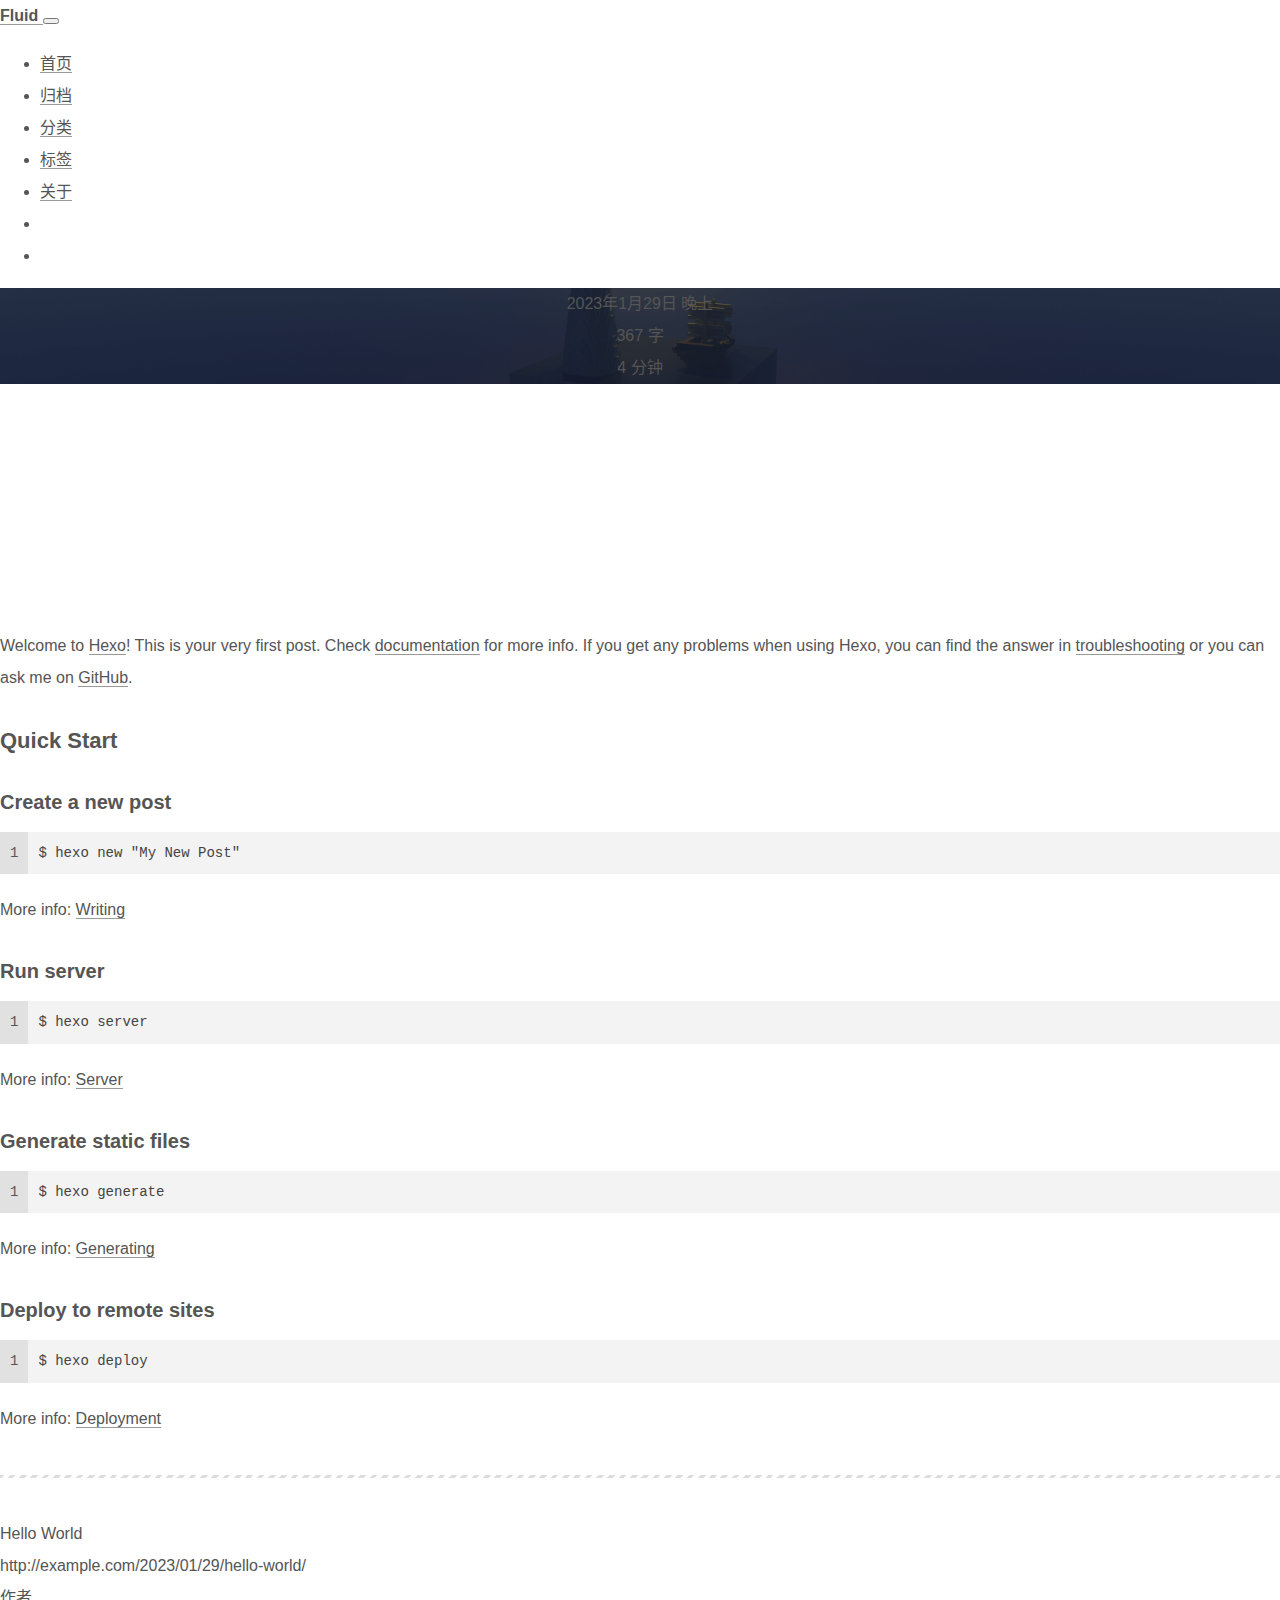
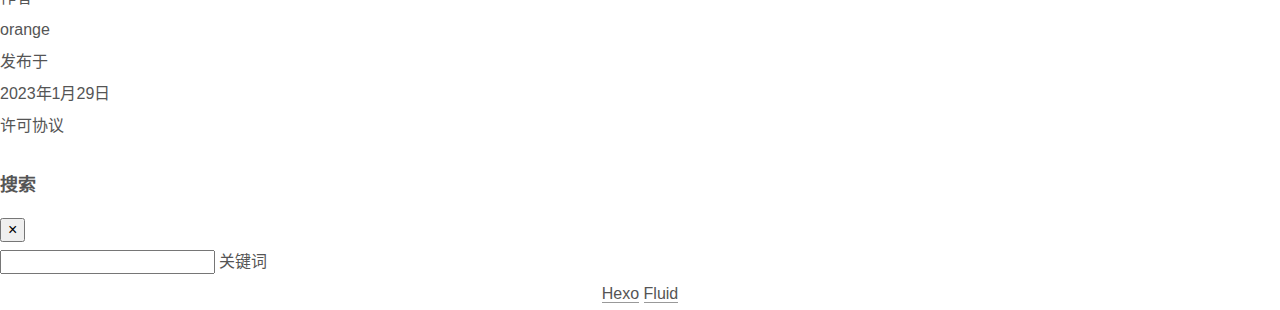
<file: 2023/01/29/hello-world/index.html>
<!DOCTYPE html>
<html lang="zh-CN" data-default-color-scheme=auto>



<head>
  <meta charset="UTF-8">
  <link rel="apple-touch-icon" sizes="76x76" href="/img/fluid.png">
  <link rel="icon" href="/img/fluid.png">
  <meta name="viewport" content="width=device-width, initial-scale=1.0, maximum-scale=5.0, shrink-to-fit=no">
  <meta http-equiv="x-ua-compatible" content="ie=edge">
  
  <meta name="theme-color" content="#2f4154">
  <meta name="author" content="orange">
  <meta name="keywords" content="">
  
    <meta name="description" content="Welcome to Hexo! This is your very first post. Check documentation for more info. If you get any problems when using Hexo, you can find the answer in troubleshooting or you can ask me on GitHub. Quick">
<meta property="og:type" content="article">
<meta property="og:title" content="Hello World">
<meta property="og:url" content="http://example.com/2023/01/29/hello-world/index.html">
<meta property="og:site_name" content="青桔小站">
<meta property="og:description" content="Welcome to Hexo! This is your very first post. Check documentation for more info. If you get any problems when using Hexo, you can find the answer in troubleshooting or you can ask me on GitHub. Quick">
<meta property="og:locale" content="zh_CN">
<meta property="article:published_time" content="2023-01-29T15:02:10.088Z">
<meta property="article:modified_time" content="2023-01-29T15:02:10.088Z">
<meta property="article:author" content="orange">
<meta name="twitter:card" content="summary_large_image">
  
  
  
  <title>Hello World - 青桔小站</title>

  <link  rel="stylesheet" href="https://lib.baomitu.com/twitter-bootstrap/4.6.1/css/bootstrap.min.css" />



  <link  rel="stylesheet" href="https://lib.baomitu.com/github-markdown-css/4.0.0/github-markdown.min.css" />

  <link  rel="stylesheet" href="https://lib.baomitu.com/hint.css/2.7.0/hint.min.css" />

  <link  rel="stylesheet" href="https://lib.baomitu.com/fancybox/3.5.7/jquery.fancybox.min.css" />



<!-- 主题依赖的图标库，不要自行修改 -->
<!-- Do not modify the link that theme dependent icons -->

<link rel="stylesheet" href="//at.alicdn.com/t/font_1749284_hj8rtnfg7um.css">



<link rel="stylesheet" href="//at.alicdn.com/t/font_1736178_lbnruvf0jn.css">


<link  rel="stylesheet" href="/css/main.css" />


  <link id="highlight-css" rel="stylesheet" href="/css/highlight.css" />
  
    <link id="highlight-css-dark" rel="stylesheet" href="/css/highlight-dark.css" />
  




  <script id="fluid-configs">
    var Fluid = window.Fluid || {};
    Fluid.ctx = Object.assign({}, Fluid.ctx)
    var CONFIG = {"hostname":"example.com","root":"/","version":"1.9.4","typing":{"enable":true,"typeSpeed":70,"cursorChar":"_","loop":false,"scope":[]},"anchorjs":{"enable":true,"element":"h1,h2,h3,h4,h5,h6","placement":"left","visible":"hover","icon":""},"progressbar":{"enable":true,"height_px":3,"color":"#29d","options":{"showSpinner":false,"trickleSpeed":100}},"code_language":{"enable":true,"default":"TEXT"},"copy_btn":true,"image_caption":{"enable":true},"image_zoom":{"enable":true,"img_url_replace":["",""]},"toc":{"enable":true,"placement":"right","headingSelector":"h1,h2,h3,h4,h5,h6","collapseDepth":0},"lazyload":{"enable":true,"loading_img":"/img/loading.gif","onlypost":false,"offset_factor":2},"web_analytics":{"enable":false,"follow_dnt":true,"baidu":null,"google":null,"gtag":null,"tencent":{"sid":null,"cid":null},"woyaola":null,"cnzz":null,"leancloud":{"app_id":null,"app_key":null,"server_url":null,"path":"window.location.pathname","ignore_local":false}},"search_path":"/local-search.xml"};

    if (CONFIG.web_analytics.follow_dnt) {
      var dntVal = navigator.doNotTrack || window.doNotTrack || navigator.msDoNotTrack;
      Fluid.ctx.dnt = dntVal && (dntVal.startsWith('1') || dntVal.startsWith('yes') || dntVal.startsWith('on'));
    }
  </script>
  <script  src="/js/utils.js" ></script>
  <script  src="/js/color-schema.js" ></script>
  


  
<meta name="generator" content="Hexo 6.3.0"></head>


<body>
  

  <header>
    

<div class="header-inner" style="height: 70vh;">
  <nav id="navbar" class="navbar fixed-top  navbar-expand-lg navbar-dark scrolling-navbar">
  <div class="container">
    <a class="navbar-brand" href="/">
      <strong>Fluid</strong>
    </a>

    <button id="navbar-toggler-btn" class="navbar-toggler" type="button" data-toggle="collapse"
            data-target="#navbarSupportedContent"
            aria-controls="navbarSupportedContent" aria-expanded="false" aria-label="Toggle navigation">
      <div class="animated-icon"><span></span><span></span><span></span></div>
    </button>

    <!-- Collapsible content -->
    <div class="collapse navbar-collapse" id="navbarSupportedContent">
      <ul class="navbar-nav ml-auto text-center">
        
          
          
          
          
            <li class="nav-item">
              <a class="nav-link" href="/">
                <i class="iconfont icon-home-fill"></i>
                <span>首页</span>
              </a>
            </li>
          
        
          
          
          
          
            <li class="nav-item">
              <a class="nav-link" href="/archives/">
                <i class="iconfont icon-archive-fill"></i>
                <span>归档</span>
              </a>
            </li>
          
        
          
          
          
          
            <li class="nav-item">
              <a class="nav-link" href="/categories/">
                <i class="iconfont icon-category-fill"></i>
                <span>分类</span>
              </a>
            </li>
          
        
          
          
          
          
            <li class="nav-item">
              <a class="nav-link" href="/tags/">
                <i class="iconfont icon-tags-fill"></i>
                <span>标签</span>
              </a>
            </li>
          
        
          
          
          
          
            <li class="nav-item">
              <a class="nav-link" href="/about/">
                <i class="iconfont icon-user-fill"></i>
                <span>关于</span>
              </a>
            </li>
          
        
        
          <li class="nav-item" id="search-btn">
            <a class="nav-link" target="_self" href="javascript:;" data-toggle="modal" data-target="#modalSearch" aria-label="Search">
              <i class="iconfont icon-search"></i>
            </a>
          </li>
          
        
        
          <li class="nav-item" id="color-toggle-btn">
            <a class="nav-link" target="_self" href="javascript:;" aria-label="Color Toggle">
              <i class="iconfont icon-dark" id="color-toggle-icon"></i>
            </a>
          </li>
        
      </ul>
    </div>
  </div>
</nav>

  

<div id="banner" class="banner" parallax=true
     style="background: url('/img/default.png') no-repeat center center; background-size: cover;">
  <div class="full-bg-img">
    <div class="mask flex-center" style="background-color: rgba(0, 0, 0, 0.3)">
      <div class="banner-text text-center fade-in-up">
        <div class="h2">
          
            <span id="subtitle" data-typed-text="Hello World"></span>
          
        </div>

        
          
  <div class="mt-3">
    
    
      <span class="post-meta">
        <i class="iconfont icon-date-fill" aria-hidden="true"></i>
        <time datetime="2023-01-29 23:02" pubdate>
          2023年1月29日 晚上
        </time>
      </span>
    
  </div>

  <div class="mt-1">
    
      <span class="post-meta mr-2">
        <i class="iconfont icon-chart"></i>
        
          367 字
        
      </span>
    

    
      <span class="post-meta mr-2">
        <i class="iconfont icon-clock-fill"></i>
        
        
        
          4 分钟
        
      </span>
    

    
    
  </div>


        
      </div>

      
    </div>
  </div>
</div>

</div>

  </header>

  <main>
    
      

<div class="container-fluid nopadding-x">
  <div class="row nomargin-x">
    <div class="side-col d-none d-lg-block col-lg-2">
      

    </div>

    <div class="col-lg-8 nopadding-x-md">
      <div class="container nopadding-x-md" id="board-ctn">
        <div id="board">
          <article class="post-content mx-auto">
            <!-- SEO header -->
            <h1 style="display: none">Hello World</h1>
            
            
              <div class="markdown-body">
                
                <p>Welcome to <a target="_blank" rel="noopener" href="https://hexo.io/">Hexo</a>! This is your very first post. Check <a target="_blank" rel="noopener" href="https://hexo.io/docs/">documentation</a> for more info. If you get any problems when using Hexo, you can find the answer in <a target="_blank" rel="noopener" href="https://hexo.io/docs/troubleshooting.html">troubleshooting</a> or you can ask me on <a target="_blank" rel="noopener" href="https://github.com/hexojs/hexo/issues">GitHub</a>.</p>
<h2 id="Quick-Start"><a href="#Quick-Start" class="headerlink" title="Quick Start"></a>Quick Start</h2><h3 id="Create-a-new-post"><a href="#Create-a-new-post" class="headerlink" title="Create a new post"></a>Create a new post</h3><figure class="highlight bash"><table><tr><td class="gutter"><pre><span class="line">1</span><br></pre></td><td class="code"><pre><span class="line">$ hexo new <span class="string">&quot;My New Post&quot;</span></span><br></pre></td></tr></table></figure>

<p>More info: <a target="_blank" rel="noopener" href="https://hexo.io/docs/writing.html">Writing</a></p>
<h3 id="Run-server"><a href="#Run-server" class="headerlink" title="Run server"></a>Run server</h3><figure class="highlight bash"><table><tr><td class="gutter"><pre><span class="line">1</span><br></pre></td><td class="code"><pre><span class="line">$ hexo server</span><br></pre></td></tr></table></figure>

<p>More info: <a target="_blank" rel="noopener" href="https://hexo.io/docs/server.html">Server</a></p>
<h3 id="Generate-static-files"><a href="#Generate-static-files" class="headerlink" title="Generate static files"></a>Generate static files</h3><figure class="highlight bash"><table><tr><td class="gutter"><pre><span class="line">1</span><br></pre></td><td class="code"><pre><span class="line">$ hexo generate</span><br></pre></td></tr></table></figure>

<p>More info: <a target="_blank" rel="noopener" href="https://hexo.io/docs/generating.html">Generating</a></p>
<h3 id="Deploy-to-remote-sites"><a href="#Deploy-to-remote-sites" class="headerlink" title="Deploy to remote sites"></a>Deploy to remote sites</h3><figure class="highlight bash"><table><tr><td class="gutter"><pre><span class="line">1</span><br></pre></td><td class="code"><pre><span class="line">$ hexo deploy</span><br></pre></td></tr></table></figure>

<p>More info: <a target="_blank" rel="noopener" href="https://hexo.io/docs/one-command-deployment.html">Deployment</a></p>

                
              </div>
            
            <hr/>
            <div>
              <div class="post-metas my-3">
  
  
</div>


              
  

  <div class="license-box my-3">
    <div class="license-title">
      <div>Hello World</div>
      <div>http://example.com/2023/01/29/hello-world/</div>
    </div>
    <div class="license-meta">
      
        <div class="license-meta-item">
          <div>作者</div>
          <div>orange</div>
        </div>
      
      
        <div class="license-meta-item license-meta-date">
          <div>发布于</div>
          <div>2023年1月29日</div>
        </div>
      
      
      
        <div class="license-meta-item">
          <div>许可协议</div>
          <div>
            
              
              
                <a target="_blank" href="https://creativecommons.org/licenses/by/4.0/">
                  <span class="hint--top hint--rounded" aria-label="BY - 署名">
                    <i class="iconfont icon-by"></i>
                  </span>
                </a>
              
            
          </div>
        </div>
      
    </div>
    <div class="license-icon iconfont"></div>
  </div>



              
                <div class="post-prevnext my-3">
                  <article class="post-prev col-6">
                    
                    
                  </article>
                  <article class="post-next col-6">
                    
                    
                  </article>
                </div>
              
            </div>

            
          </article>
        </div>
      </div>
    </div>

    <div class="side-col d-none d-lg-block col-lg-2">
      
  <aside class="sidebar" style="margin-left: -1rem">
    <div id="toc">
  <p class="toc-header">
    <i class="iconfont icon-list"></i>
    <span>目录</span>
  </p>
  <div class="toc-body" id="toc-body"></div>
</div>



  </aside>


    </div>
  </div>
</div>





  



  



  



  



  







    

    
      <a id="scroll-top-button" aria-label="TOP" href="#" role="button">
        <i class="iconfont icon-arrowup" aria-hidden="true"></i>
      </a>
    

    
      <div class="modal fade" id="modalSearch" tabindex="-1" role="dialog" aria-labelledby="ModalLabel"
     aria-hidden="true">
  <div class="modal-dialog modal-dialog-scrollable modal-lg" role="document">
    <div class="modal-content">
      <div class="modal-header text-center">
        <h4 class="modal-title w-100 font-weight-bold">搜索</h4>
        <button type="button" id="local-search-close" class="close" data-dismiss="modal" aria-label="Close">
          <span aria-hidden="true">&times;</span>
        </button>
      </div>
      <div class="modal-body mx-3">
        <div class="md-form mb-5">
          <input type="text" id="local-search-input" class="form-control validate">
          <label data-error="x" data-success="v" for="local-search-input">关键词</label>
        </div>
        <div class="list-group" id="local-search-result"></div>
      </div>
    </div>
  </div>
</div>

    

    
  </main>

  <footer>
    <div class="footer-inner">
  
    <div class="footer-content">
       <a href="https://hexo.io" target="_blank" rel="nofollow noopener"><span>Hexo</span></a> <i class="iconfont icon-love"></i> <a href="https://github.com/fluid-dev/hexo-theme-fluid" target="_blank" rel="nofollow noopener"><span>Fluid</span></a> 
    </div>
  
  
  
  
</div>

  </footer>

  <!-- Scripts -->
  
  <script  src="https://lib.baomitu.com/nprogress/0.2.0/nprogress.min.js" ></script>
  <link  rel="stylesheet" href="https://lib.baomitu.com/nprogress/0.2.0/nprogress.min.css" />

  <script>
    NProgress.configure({"showSpinner":false,"trickleSpeed":100})
    NProgress.start()
    window.addEventListener('load', function() {
      NProgress.done();
    })
  </script>


<script  src="https://lib.baomitu.com/jquery/3.6.0/jquery.min.js" ></script>
<script  src="https://lib.baomitu.com/twitter-bootstrap/4.6.1/js/bootstrap.min.js" ></script>
<script  src="/js/events.js" ></script>
<script  src="/js/plugins.js" ></script>


  <script  src="https://lib.baomitu.com/typed.js/2.0.12/typed.min.js" ></script>
  <script>
    (function (window, document) {
      var typing = Fluid.plugins.typing;
      var subtitle = document.getElementById('subtitle');
      if (!subtitle || !typing) {
        return;
      }
      var text = subtitle.getAttribute('data-typed-text');
      
        typing(text);
      
    })(window, document);
  </script>




  
    <script  src="/js/img-lazyload.js" ></script>
  




  
<script>
  Fluid.utils.createScript('https://lib.baomitu.com/tocbot/4.18.2/tocbot.min.js', function() {
    var toc = jQuery('#toc');
    if (toc.length === 0 || !window.tocbot) { return; }
    var boardCtn = jQuery('#board-ctn');
    var boardTop = boardCtn.offset().top;

    window.tocbot.init(Object.assign({
      tocSelector     : '#toc-body',
      contentSelector : '.markdown-body',
      linkClass       : 'tocbot-link',
      activeLinkClass : 'tocbot-active-link',
      listClass       : 'tocbot-list',
      isCollapsedClass: 'tocbot-is-collapsed',
      collapsibleClass: 'tocbot-is-collapsible',
      scrollSmooth    : true,
      includeTitleTags: true,
      headingsOffset  : -boardTop,
    }, CONFIG.toc));
    if (toc.find('.toc-list-item').length > 0) {
      toc.css('visibility', 'visible');
    }

    Fluid.events.registerRefreshCallback(function() {
      if ('tocbot' in window) {
        tocbot.refresh();
        var toc = jQuery('#toc');
        if (toc.length === 0 || !tocbot) {
          return;
        }
        if (toc.find('.toc-list-item').length > 0) {
          toc.css('visibility', 'visible');
        }
      }
    });
  });
</script>


  <script src=https://lib.baomitu.com/clipboard.js/2.0.11/clipboard.min.js></script>

  <script>Fluid.plugins.codeWidget();</script>


  
<script>
  Fluid.utils.createScript('https://lib.baomitu.com/anchor-js/4.3.1/anchor.min.js', function() {
    window.anchors.options = {
      placement: CONFIG.anchorjs.placement,
      visible  : CONFIG.anchorjs.visible
    };
    if (CONFIG.anchorjs.icon) {
      window.anchors.options.icon = CONFIG.anchorjs.icon;
    }
    var el = (CONFIG.anchorjs.element || 'h1,h2,h3,h4,h5,h6').split(',');
    var res = [];
    for (var item of el) {
      res.push('.markdown-body > ' + item.trim());
    }
    if (CONFIG.anchorjs.placement === 'left') {
      window.anchors.options.class = 'anchorjs-link-left';
    }
    window.anchors.add(res.join(', '));

    Fluid.events.registerRefreshCallback(function() {
      if ('anchors' in window) {
        anchors.removeAll();
        var el = (CONFIG.anchorjs.element || 'h1,h2,h3,h4,h5,h6').split(',');
        var res = [];
        for (var item of el) {
          res.push('.markdown-body > ' + item.trim());
        }
        if (CONFIG.anchorjs.placement === 'left') {
          anchors.options.class = 'anchorjs-link-left';
        }
        anchors.add(res.join(', '));
      }
    });
  });
</script>


  
<script>
  Fluid.utils.createScript('https://lib.baomitu.com/fancybox/3.5.7/jquery.fancybox.min.js', function() {
    Fluid.plugins.fancyBox();
  });
</script>


  <script>Fluid.plugins.imageCaption();</script>

  <script  src="/js/local-search.js" ></script>





<!-- 主题的启动项，将它保持在最底部 -->
<!-- the boot of the theme, keep it at the bottom -->
<script  src="/js/boot.js" ></script>


  

  <noscript>
    <div class="noscript-warning">博客在允许 JavaScript 运行的环境下浏览效果更佳</div>
  </noscript>
</body>
</html>
</file>
<file: css/main.css>
:root {
  --body-bg-color: #fff;
  --content-bg-color: #fff;
  --card-bg-color: #f5f5f5;
  --text-color: #555;
  --selection-bg: #262a30;
  --selection-color: #eee;
  --blockquote-color: #666;
  --link-color: #555;
  --link-hover-color: #222;
  --brand-color: #fff;
  --brand-hover-color: #fff;
  --table-row-odd-bg-color: #f9f9f9;
  --table-row-hover-bg-color: #f5f5f5;
  --menu-item-bg-color: #f5f5f5;
  --theme-color: #222;
  --btn-default-bg: #222;
  --btn-default-color: #fff;
  --btn-default-border-color: #222;
  --btn-default-hover-bg: #fff;
  --btn-default-hover-color: #222;
  --btn-default-hover-border-color: #222;
  --highlight-background: #f3f3f3;
  --highlight-foreground: #444;
  --highlight-gutter-background: #e1e1e1;
  --highlight-gutter-foreground: #555;
  color-scheme: light;
}
@media (prefers-color-scheme: dark) {
  :root {
    --body-bg-color: #282828;
    --content-bg-color: #333;
    --card-bg-color: #555;
    --text-color: #ccc;
    --selection-bg: #bbb;
    --selection-color: #333;
    --blockquote-color: #bbb;
    --link-color: #ccc;
    --link-hover-color: #eee;
    --brand-color: #ddd;
    --brand-hover-color: #ddd;
    --table-row-odd-bg-color: #282828;
    --table-row-hover-bg-color: #363636;
    --menu-item-bg-color: #555;
    --theme-color: #222;
    --btn-default-bg: #222;
    --btn-default-color: #ccc;
    --btn-default-border-color: #555;
    --btn-default-hover-bg: #666;
    --btn-default-hover-color: #ccc;
    --btn-default-hover-border-color: #666;
    --highlight-background: #1c1b1b;
    --highlight-foreground: #fff;
    --highlight-gutter-background: #323131;
    --highlight-gutter-foreground: #e8e8e8;
    color-scheme: dark;
  }
  img {
    opacity: 0.75;
  }
  img:hover {
    opacity: 0.9;
  }
  iframe {
    color-scheme: light;
  }
}
html {
  line-height: 1.15; /* 1 */
  -webkit-text-size-adjust: 100%; /* 2 */
}
body {
  margin: 0;
}
main {
  display: block;
}
h1 {
  font-size: 2em;
  margin: 0.67em 0;
}
hr {
  box-sizing: content-box; /* 1 */
  height: 0; /* 1 */
  overflow: visible; /* 2 */
}
pre {
  font-family: monospace, monospace; /* 1 */
  font-size: 1em; /* 2 */
}
a {
  background: transparent;
}
abbr[title] {
  border-bottom: none; /* 1 */
  text-decoration: underline; /* 2 */
  text-decoration: underline dotted; /* 2 */
}
b,
strong {
  font-weight: bolder;
}
code,
kbd,
samp {
  font-family: monospace, monospace; /* 1 */
  font-size: 1em; /* 2 */
}
small {
  font-size: 80%;
}
sub,
sup {
  font-size: 75%;
  line-height: 0;
  position: relative;
  vertical-align: baseline;
}
sub {
  bottom: -0.25em;
}
sup {
  top: -0.5em;
}
img {
  border-style: none;
}
button,
input,
optgroup,
select,
textarea {
  font-family: inherit; /* 1 */
  font-size: 100%; /* 1 */
  line-height: 1.15; /* 1 */
  margin: 0; /* 2 */
}
button,
input {
/* 1 */
  overflow: visible;
}
button,
select {
/* 1 */
  text-transform: none;
}
button,
[type='button'],
[type='reset'],
[type='submit'] {
  -webkit-appearance: button;
}
button::-moz-focus-inner,
[type='button']::-moz-focus-inner,
[type='reset']::-moz-focus-inner,
[type='submit']::-moz-focus-inner {
  border-style: none;
  padding: 0;
}
button:-moz-focusring,
[type='button']:-moz-focusring,
[type='reset']:-moz-focusring,
[type='submit']:-moz-focusring {
  outline: 1px dotted ButtonText;
}
fieldset {
  padding: 0.35em 0.75em 0.625em;
}
legend {
  box-sizing: border-box; /* 1 */
  color: inherit; /* 2 */
  display: table; /* 1 */
  max-width: 100%; /* 1 */
  padding: 0; /* 3 */
  white-space: normal; /* 1 */
}
progress {
  vertical-align: baseline;
}
textarea {
  overflow: auto;
}
[type='checkbox'],
[type='radio'] {
  box-sizing: border-box; /* 1 */
  padding: 0; /* 2 */
}
[type='number']::-webkit-inner-spin-button,
[type='number']::-webkit-outer-spin-button {
  height: auto;
}
[type='search'] {
  outline-offset: -2px; /* 2 */
  -webkit-appearance: textfield; /* 1 */
}
[type='search']::-webkit-search-decoration {
  -webkit-appearance: none;
}
::-webkit-file-upload-button {
  font: inherit; /* 2 */
  -webkit-appearance: button; /* 1 */
}
details {
  display: block;
}
summary {
  display: list-item;
}
template {
  display: none;
}
[hidden] {
  display: none;
}
::selection {
  background: var(--selection-bg);
  color: var(--selection-color);
}
html,
body {
  height: 100%;
}
body {
  background: var(--body-bg-color);
  box-sizing: border-box;
  color: var(--text-color);
  font-family: Lato, 'PingFang SC', 'Microsoft YaHei', sans-serif;
  font-size: 1em;
  line-height: 2;
  min-height: 100%;
  position: relative;
  transition: padding 0.2s ease-in-out;
}
h1,
h2,
h3,
h4,
h5,
h6 {
  font-family: Lato, 'PingFang SC', 'Microsoft YaHei', sans-serif;
  font-weight: bold;
  line-height: 1.5;
  margin: 30px 0 15px;
}
h1 {
  font-size: 1.5em;
}
h2 {
  font-size: 1.375em;
}
h3 {
  font-size: 1.25em;
}
h4 {
  font-size: 1.125em;
}
h5 {
  font-size: 1em;
}
h6 {
  font-size: 0.875em;
}
p {
  margin: 0 0 20px;
}
a {
  border-bottom: 1px solid #999;
  color: var(--link-color);
  cursor: pointer;
  outline: 0;
  text-decoration: none;
  overflow-wrap: break-word;
}
a:hover {
  border-bottom-color: var(--link-hover-color);
  color: var(--link-hover-color);
}
iframe,
img,
video,
embed {
  display: block;
  margin-left: auto;
  margin-right: auto;
  max-width: 100%;
}
hr {
  background-image: repeating-linear-gradient(-45deg, #ddd, #ddd 4px, transparent 4px, transparent 8px);
  border: 0;
  height: 3px;
  margin: 40px 0;
}
blockquote {
  border-left: 4px solid #ddd;
  color: var(--blockquote-color);
  margin: 0;
  padding: 0 15px;
}
blockquote cite::before {
  content: '-';
  padding: 0 5px;
}
dt {
  font-weight: bold;
}
dd {
  margin: 0;
  padding: 0;
}
.table-container {
  overflow: auto;
}
table {
  border-collapse: collapse;
  border-spacing: 0;
  font-size: 0.875em;
  margin: 0 0 20px;
  width: 100%;
}
tbody tr:nth-of-type(odd) {
  background: var(--table-row-odd-bg-color);
}
tbody tr:hover {
  background: var(--table-row-hover-bg-color);
}
caption,
th,
td {
  padding: 8px;
}
th,
td {
  border: 1px solid #ddd;
  border-bottom: 3px solid #ddd;
}
th {
  font-weight: 700;
  padding-bottom: 10px;
}
td {
  border-bottom-width: 1px;
}
.btn {
  background: var(--btn-default-bg);
  border: 2px solid var(--btn-default-border-color);
  border-radius: 0;
  color: var(--btn-default-color);
  display: inline-block;
  font-size: 0.875em;
  line-height: 2;
  padding: 0 20px;
  transition: background-color 0.2s ease-in-out;
}
.btn:hover {
  background: var(--btn-default-hover-bg);
  border-color: var(--btn-default-hover-border-color);
  color: var(--btn-default-hover-color);
}
.btn + .btn {
  margin: 0 0 8px 8px;
}
.btn .fa-fw {
  text-align: left;
  width: 1.285714285714286em;
}
.toggle {
  line-height: 0;
}
.toggle .toggle-line {
  background: #fff;
  display: block;
  height: 2px;
  left: 0;
  position: relative;
  top: 0;
  transition: 0.4s;
  transition-property: left, opacity, top, transform, width;
  width: 100%;
}
.toggle .toggle-line:first-child {
  margin-top: 1px;
}
.toggle .toggle-line:not(:first-child) {
  margin-top: 4px;
}
.toggle.toggle-arrow :first-child {
  left: 50%;
  top: 2px;
  transform: rotate(45deg);
  width: 50%;
}
.toggle.toggle-arrow :last-child {
  left: 50%;
  top: -2px;
  transform: rotate(-45deg);
  width: 50%;
}
.toggle.toggle-close :nth-child(2) {
  opacity: 0;
}
.toggle.toggle-close :first-child {
  top: 6px;
  transform: rotate(45deg);
}
.toggle.toggle-close :last-child {
  top: -6px;
  transform: rotate(-45deg);
}
pre code.hljs {
  display: block;
  overflow-x: auto;
  padding: 1em
}
code.hljs {
  padding: 3px 5px
}
/*!
  Theme: Default
  Description: Original highlight.js style
  Author: (c) Ivan Sagalaev <maniac@softwaremaniacs.org>
  Maintainer: @highlightjs/core-team
  Website: https://highlightjs.org/
  License: see project LICENSE
  Touched: 2021
*/
/*
This is left on purpose making default.css the single file that can be lifted
as-is from the repository directly without the need for a build step

Typically this "required" baseline CSS is added by `makestuff.js` during build.
*/
pre code.hljs {
  display: block;
  overflow-x: auto;
  padding: 1em
}
code.hljs {
  padding: 3px 5px
}
/* end baseline CSS */
.hljs {
  background: #F3F3F3;
  color: #444
}
/* Base color: saturation 0; */
.hljs-subst {
  /* default */
  
}
/* purposely ignored */
.hljs-formula,
.hljs-attr,
.hljs-property,
.hljs-params {
  
}
.hljs-comment {
  color: #697070
}
.hljs-tag,
.hljs-punctuation {
  color: #444a
}
.hljs-tag .hljs-name,
.hljs-tag .hljs-attr {
  color: #444
}
.hljs-keyword,
.hljs-attribute,
.hljs-selector-tag,
.hljs-meta .hljs-keyword,
.hljs-doctag,
.hljs-name {
  font-weight: bold
}
/* User color: hue: 0 */
.hljs-type,
.hljs-string,
.hljs-number,
.hljs-selector-id,
.hljs-selector-class,
.hljs-quote,
.hljs-template-tag,
.hljs-deletion {
  color: #880000
}
.hljs-title,
.hljs-section {
  color: #880000;
  font-weight: bold
}
.hljs-regexp,
.hljs-symbol,
.hljs-variable,
.hljs-template-variable,
.hljs-link,
.hljs-selector-attr,
.hljs-operator,
.hljs-selector-pseudo {
  color: #ab5656
}
/* Language color: hue: 90; */
.hljs-literal {
  color: #695
}
.hljs-built_in,
.hljs-bullet,
.hljs-code,
.hljs-addition {
  color: #397300
}
/* Meta color: hue: 200 */
.hljs-meta {
  color: #1f7199
}
.hljs-meta .hljs-string {
  color: #38a
}
/* Misc effects */
.hljs-emphasis {
  font-style: italic
}
.hljs-strong {
  font-weight: bold
}
@media (prefers-color-scheme: dark) {
pre code.hljs {
  display: block;
  overflow-x: auto;
  padding: 1em
}
code.hljs {
  padding: 3px 5px
}
/*!
  Theme: StackOverflow Dark
  Description: Dark theme as used on stackoverflow.com
  Author: stackoverflow.com
  Maintainer: @Hirse
  Website: https://github.com/StackExchange/Stacks
  License: MIT
  Updated: 2021-05-15

  Updated for @stackoverflow/stacks v0.64.0
  Code Blocks: /blob/v0.64.0/lib/css/components/_stacks-code-blocks.less
  Colors: /blob/v0.64.0/lib/css/exports/_stacks-constants-colors.less
*/
.hljs {
  /* var(--highlight-color) */
  color: #ffffff;
  /* var(--highlight-bg) */
  background: #1c1b1b
}
.hljs-subst {
  /* var(--highlight-color) */
  color: #ffffff
}
.hljs-comment {
  /* var(--highlight-comment) */
  color: #999999
}
.hljs-keyword,
.hljs-selector-tag,
.hljs-meta .hljs-keyword,
.hljs-doctag,
.hljs-section {
  /* var(--highlight-keyword) */
  color: #88aece
}
.hljs-attr {
  /* var(--highlight-attribute); */
  color: #88aece
}
.hljs-attribute {
  /* var(--highlight-symbol) */
  color: #c59bc1
}
.hljs-name,
.hljs-type,
.hljs-number,
.hljs-selector-id,
.hljs-quote,
.hljs-template-tag {
  /* var(--highlight-namespace) */
  color: #f08d49
}
.hljs-selector-class {
  /* var(--highlight-keyword) */
  color: #88aece
}
.hljs-string,
.hljs-regexp,
.hljs-symbol,
.hljs-variable,
.hljs-template-variable,
.hljs-link,
.hljs-selector-attr {
  /* var(--highlight-variable) */
  color: #b5bd68
}
.hljs-meta,
.hljs-selector-pseudo {
  /* var(--highlight-keyword) */
  color: #88aece
}
.hljs-built_in,
.hljs-title,
.hljs-literal {
  /* var(--highlight-literal) */
  color: #f08d49
}
.hljs-bullet,
.hljs-code {
  /* var(--highlight-punctuation) */
  color: #cccccc
}
.hljs-meta .hljs-string {
  /* var(--highlight-variable) */
  color: #b5bd68
}
.hljs-deletion {
  /* var(--highlight-deletion) */
  color: #de7176
}
.hljs-addition {
  /* var(--highlight-addition) */
  color: #76c490
}
.hljs-emphasis {
  font-style: italic
}
.hljs-strong {
  font-weight: bold
}
.hljs-formula,
.hljs-operator,
.hljs-params,
.hljs-property,
.hljs-punctuation,
.hljs-tag {
  /* purposely ignored */
  
}
}
code,
kbd,
figure.highlight,
pre {
  background: var(--highlight-background);
  color: var(--highlight-foreground);
}
figure.highlight,
pre {
  line-height: 1.6;
  margin: 0 auto 20px;
}
figure.highlight figcaption,
pre .caption {
  background: var(--highlight-gutter-background);
  color: var(--highlight-foreground);
  display: flow-root;
  font-size: 0.875em;
  line-height: 1.2;
  padding: 0.5em;
}
figure.highlight figcaption a,
pre .caption a {
  color: var(--highlight-foreground);
  float: right;
}
figure.highlight figcaption a:hover,
pre .caption a:hover {
  border-bottom-color: var(--highlight-foreground);
}
pre,
code {
  font-family: consolas, Menlo, monospace, 'PingFang SC', 'Microsoft YaHei';
}
code {
  border-radius: 3px;
  font-size: 0.875em;
  padding: 2px 4px;
  overflow-wrap: break-word;
}
kbd {
  border: 2px solid #ccc;
  border-radius: 0.2em;
  box-shadow: 0.1em 0.1em 0.2em rgba(0,0,0,0.1);
  font-family: inherit;
  padding: 0.1em 0.3em;
  white-space: nowrap;
}
figure.highlight {
  overflow: auto;
  position: relative;
}
figure.highlight pre {
  border: 0;
  margin: 0;
  padding: 10px 0;
}
figure.highlight table {
  border: 0;
  margin: 0;
  width: auto;
}
figure.highlight td {
  border: 0;
  padding: 0;
}
figure.highlight .gutter {
  -webkit-user-select: none;
  user-select: none;
}
figure.highlight .gutter pre {
  background: var(--highlight-gutter-background);
  color: var(--highlight-gutter-foreground);
  padding-left: 10px;
  padding-right: 10px;
  text-align: right;
}
figure.highlight .code pre {
  padding-left: 10px;
  width: 100%;
}
figure.highlight .marked {
  background: rgba(0,0,0,0.3);
}
pre .caption {
  margin-bottom: 10px;
}
.gist table {
  width: auto;
}
.gist table td {
  border: 0;
}
pre {
  overflow: auto;
  padding: 10px;
}
pre code {
  background: none;
  padding: 0;
  text-shadow: none;
}
.blockquote-center {
  border-left: 0;
  margin: 40px 0;
  padding: 0;
  position: relative;
  text-align: center;
}
.blockquote-center::before,
.blockquote-center::after {
  left: 0;
  line-height: 1;
  opacity: 0.6;
  position: absolute;
  width: 100%;
}
.blockquote-center::before {
  border-top: 1px solid #ccc;
  text-align: left;
  top: -20px;
  content: '\f10d';
  font-family: 'Font Awesome 6 Free';
  font-weight: 900;
}
.blockquote-center::after {
  border-bottom: 1px solid #ccc;
  bottom: -20px;
  text-align: right;
  content: '\f10e';
  font-family: 'Font Awesome 6 Free';
  font-weight: 900;
}
.blockquote-center p,
.blockquote-center div {
  text-align: center;
}
.group-picture {
  margin-bottom: 20px;
}
.group-picture .group-picture-row {
  display: flex;
  gap: 3px;
  margin-bottom: 3px;
}
.group-picture .group-picture-column {
  flex: 1;
}
.group-picture .group-picture-column img {
  height: 100%;
  margin: 0;
  object-fit: cover;
  width: 100%;
}
.post-body .label {
  color: #555;
  padding: 0 2px;
}
.post-body .label.default {
  background: #f0f0f0;
}
.post-body .label.primary {
  background: #efe6f7;
}
.post-body .label.info {
  background: #e5f2f8;
}
.post-body .label.success {
  background: #e7f4e9;
}
.post-body .label.warning {
  background: #fcf6e1;
}
.post-body .label.danger {
  background: #fae8eb;
}
.post-body .link-grid {
  display: grid;
  grid-gap: 1.5rem;
  gap: 1.5rem;
  grid-template-columns: repeat(auto-fill, minmax(300px, 1fr));
  margin-bottom: 20px;
  padding: 1rem;
}
.post-body .link-grid .link-grid-container {
  border: solid #ddd;
  box-shadow: 1rem 1rem 0.5rem rgba(0,0,0,0.5);
  min-height: 5rem;
  min-width: 0;
  padding: 0.5rem;
  position: relative;
  transition: background 0.3s;
}
.post-body .link-grid .link-grid-container:hover {
  animation: next-shake 0.5s;
  background: var(--card-bg-color);
}
.post-body .link-grid .link-grid-container:active {
  box-shadow: 0.5rem 0.5rem 0.25rem rgba(0,0,0,0.5);
  transform: translate(0.2rem, 0.2rem);
}
.post-body .link-grid .link-grid-container .link-grid-image {
  border: 1px solid #ddd;
  border-radius: 50%;
  box-sizing: border-box;
  height: 5rem;
  padding: 3px;
  position: absolute;
  width: 5rem;
}
.post-body .link-grid .link-grid-container p {
  margin: 0 1rem 0 6rem;
}
.post-body .link-grid .link-grid-container p:first-of-type {
  font-size: 1.2em;
}
.post-body .link-grid .link-grid-container p:last-of-type {
  font-size: 0.8em;
  line-height: 1.3rem;
  opacity: 0.7;
}
.post-body .link-grid .link-grid-container a {
  border: 0;
  height: 100%;
  left: 0;
  position: absolute;
  top: 0;
  width: 100%;
}
@keyframes next-shake {
  0% {
    transform: translate(1pt, 1pt) rotate(0deg);
  }
  10% {
    transform: translate(-1pt, -2pt) rotate(-1deg);
  }
  20% {
    transform: translate(-3pt, 0pt) rotate(1deg);
  }
  30% {
    transform: translate(3pt, 2pt) rotate(0deg);
  }
  40% {
    transform: translate(1pt, -1pt) rotate(1deg);
  }
  50% {
    transform: translate(-1pt, 2pt) rotate(-1deg);
  }
  60% {
    transform: translate(-3pt, 1pt) rotate(0deg);
  }
  70% {
    transform: translate(3pt, 1pt) rotate(-1deg);
  }
  80% {
    transform: translate(-1pt, -1pt) rotate(1deg);
  }
  90% {
    transform: translate(1pt, 2pt) rotate(0deg);
  }
  100% {
    transform: translate(1pt, -2pt) rotate(-1deg);
  }
}
.post-body .note {
  border-radius: 3px;
  margin-bottom: 20px;
  padding: 1em;
  position: relative;
  border: 1px solid #eee;
  border-left-width: 5px;
}
.post-body .note summary {
  cursor: pointer;
  outline: 0;
}
.post-body .note summary p {
  display: inline;
}
.post-body .note h2,
.post-body .note h3,
.post-body .note h4,
.post-body .note h5,
.post-body .note h6 {
  border-bottom: initial;
  margin: 0;
  padding-top: 0;
}
.post-body .note :first-child {
  margin-top: 0;
}
.post-body .note :last-child {
  margin-bottom: 0;
}
.post-body .note.default {
  border-left-color: #777;
}
.post-body .note.default h2,
.post-body .note.default h3,
.post-body .note.default h4,
.post-body .note.default h5,
.post-body .note.default h6 {
  color: #777;
}
.post-body .note.primary {
  border-left-color: #6f42c1;
}
.post-body .note.primary h2,
.post-body .note.primary h3,
.post-body .note.primary h4,
.post-body .note.primary h5,
.post-body .note.primary h6 {
  color: #6f42c1;
}
.post-body .note.info {
  border-left-color: #428bca;
}
.post-body .note.info h2,
.post-body .note.info h3,
.post-body .note.info h4,
.post-body .note.info h5,
.post-body .note.info h6 {
  color: #428bca;
}
.post-body .note.success {
  border-left-color: #5cb85c;
}
.post-body .note.success h2,
.post-body .note.success h3,
.post-body .note.success h4,
.post-body .note.success h5,
.post-body .note.success h6 {
  color: #5cb85c;
}
.post-body .note.warning {
  border-left-color: #f0ad4e;
}
.post-body .note.warning h2,
.post-body .note.warning h3,
.post-body .note.warning h4,
.post-body .note.warning h5,
.post-body .note.warning h6 {
  color: #f0ad4e;
}
.post-body .note.danger {
  border-left-color: #d9534f;
}
.post-body .note.danger h2,
.post-body .note.danger h3,
.post-body .note.danger h4,
.post-body .note.danger h5,
.post-body .note.danger h6 {
  color: #d9534f;
}
.post-body .tabs {
  margin-bottom: 20px;
}
.post-body .tabs,
.tabs-comment {
  padding-top: 10px;
}
.post-body .tabs ul.nav-tabs,
.tabs-comment ul.nav-tabs {
  background: var(--body-bg-color);
  display: flex;
  display: flex;
  flex-wrap: wrap;
  justify-content: center;
  margin: 0;
  padding: 0;
  position: sticky;
  top: 0;
  z-index: 5;
}
@media (max-width: 413px) {
  .post-body .tabs ul.nav-tabs,
  .tabs-comment ul.nav-tabs {
    display: block;
    margin-bottom: 5px;
  }
}
.post-body .tabs ul.nav-tabs li.tab,
.tabs-comment ul.nav-tabs li.tab {
  border-bottom: 1px solid #ddd;
  border-left: 1px solid transparent;
  border-right: 1px solid transparent;
  border-radius: 0 0 0 0;
  border-top: 3px solid transparent;
  flex-grow: 1;
  list-style-type: none;
}
@media (max-width: 413px) {
  .post-body .tabs ul.nav-tabs li.tab,
  .tabs-comment ul.nav-tabs li.tab {
    border-bottom: 1px solid transparent;
    border-left: 3px solid transparent;
    border-right: 1px solid transparent;
    border-top: 1px solid transparent;
  }
}
@media (max-width: 413px) {
  .post-body .tabs ul.nav-tabs li.tab,
  .tabs-comment ul.nav-tabs li.tab {
    border-radius: 0;
  }
}
.post-body .tabs ul.nav-tabs li.tab a,
.tabs-comment ul.nav-tabs li.tab a {
  border-bottom: initial;
  display: block;
  line-height: 1.8;
  padding: 0.25em 0.75em;
  text-align: center;
  transition: all 0.2s ease-out;
}
.post-body .tabs ul.nav-tabs li.tab a i[class^='fa'],
.tabs-comment ul.nav-tabs li.tab a i[class^='fa'] {
  width: 1.285714285714286em;
}
.post-body .tabs ul.nav-tabs li.tab.active,
.tabs-comment ul.nav-tabs li.tab.active {
  border-bottom-color: transparent;
  border-left-color: #ddd;
  border-right-color: #ddd;
  border-top-color: #fc6423;
}
@media (max-width: 413px) {
  .post-body .tabs ul.nav-tabs li.tab.active,
  .tabs-comment ul.nav-tabs li.tab.active {
    border-bottom-color: #ddd;
    border-left-color: #fc6423;
    border-right-color: #ddd;
    border-top-color: #ddd;
  }
}
.post-body .tabs ul.nav-tabs li.tab.active a,
.tabs-comment ul.nav-tabs li.tab.active a {
  cursor: default;
}
.post-body .tabs .tab-content,
.tabs-comment .tab-content {
  border: 1px solid #ddd;
  border-radius: 0 0 0 0;
  border-top-color: transparent;
}
@media (max-width: 413px) {
  .post-body .tabs .tab-content,
  .tabs-comment .tab-content {
    border-radius: 0;
    border-top-color: #ddd;
  }
}
.post-body .tabs .tab-content .tab-pane,
.tabs-comment .tab-content .tab-pane {
  padding: 20px 20px 0;
}
.post-body .tabs .tab-content .tab-pane:not(.active),
.tabs-comment .tab-content .tab-pane:not(.active) {
  display: none;
}
.pagination .prev,
.pagination .next,
.pagination .page-number,
.pagination .space {
  display: inline-block;
  margin: -1px 10px 0;
  padding: 0 10px;
}
@media (max-width: 767px) {
  .pagination .prev,
  .pagination .next,
  .pagination .page-number,
  .pagination .space {
    margin: 0 5px;
  }
}
.pagination .page-number.current {
  background: #ccc;
  border-color: #ccc;
  color: var(--content-bg-color);
}
.pagination {
  border-top: 1px solid #eee;
  margin: 120px 0 0;
  text-align: center;
}
.pagination .prev,
.pagination .next,
.pagination .page-number {
  border-bottom: 0;
  border-top: 1px solid #eee;
  transition: border-color 0.2s ease-in-out;
}
.pagination .prev:hover,
.pagination .next:hover,
.pagination .page-number:hover {
  border-top-color: var(--link-hover-color);
}
@media (max-width: 767px) {
  .pagination {
    border-top: 0;
  }
  .pagination .prev,
  .pagination .next,
  .pagination .page-number {
    border-bottom: 1px solid #eee;
    border-top: 0;
  }
  .pagination .prev:hover,
  .pagination .next:hover,
  .pagination .page-number:hover {
    border-bottom-color: var(--link-hover-color);
  }
}
.pagination .space {
  margin: 0;
  padding: 0;
}
.comments {
  margin-top: 60px;
  overflow: hidden;
}
.comment-button-group {
  display: flex;
  display: flex;
  flex-wrap: wrap;
  justify-content: center;
  justify-content: center;
  margin: 1em 0;
}
.comment-button-group .comment-button {
  margin: 0.1em 0.2em;
}
.comment-button-group .comment-button.active {
  background: var(--btn-default-hover-bg);
  border-color: var(--btn-default-hover-border-color);
  color: var(--btn-default-hover-color);
}
.comment-position {
  display: none;
}
.comment-position.active {
  display: block;
}
.tabs-comment {
  margin-top: 4em;
  padding-top: 0;
}
.tabs-comment .comments {
  margin-top: 0;
  padding-top: 0;
}
.headband {
  background: var(--theme-color);
  height: 3px;
}
@media (max-width: 991px) {
  .headband {
    display: none;
  }
}
.site-brand-container {
  display: flex;
  flex-shrink: 0;
  padding: 0 10px;
}
.use-motion .column,
.use-motion .site-brand-container .toggle {
  opacity: 0;
}
.site-meta {
  flex-grow: 1;
  text-align: center;
}
@media (max-width: 767px) {
  .site-meta {
    text-align: center;
  }
}
.custom-logo-image {
  margin-top: 20px;
}
@media (max-width: 991px) {
  .custom-logo-image {
    display: none;
  }
}
.brand {
  border-bottom: 0;
  color: var(--brand-color);
  display: inline-block;
  padding: 0 40px;
}
.brand:hover {
  color: var(--brand-hover-color);
}
.site-title {
  font-family: Lato, 'PingFang SC', 'Microsoft YaHei', sans-serif;
  font-size: 1.375em;
  font-weight: normal;
  line-height: 1.5;
  margin: 0;
}
.site-subtitle {
  color: #999;
  font-size: 0.8125em;
  margin: 10px 0;
}
.use-motion .site-title,
.use-motion .site-subtitle,
.use-motion .custom-logo-image {
  opacity: 0;
  position: relative;
  top: -10px;
}
.site-nav-toggle,
.site-nav-right {
  display: none;
}
@media (max-width: 767px) {
  .site-nav-toggle,
  .site-nav-right {
    display: flex;
    flex-direction: column;
    justify-content: center;
  }
}
.site-nav-toggle .toggle,
.site-nav-right .toggle {
  color: var(--text-color);
  padding: 10px;
  width: 22px;
}
.site-nav-toggle .toggle .toggle-line,
.site-nav-right .toggle .toggle-line {
  background: var(--text-color);
  border-radius: 1px;
}
@media (max-width: 767px) {
  .site-nav {
    --scroll-height: 0;
    height: 0;
    overflow: hidden;
    transition: 0.2s ease-in-out;
    transition-property: height, visibility;
    visibility: hidden;
  }
  body:not(.site-nav-on) .site-nav .animated {
    animation: none;
  }
  body.site-nav-on .site-nav {
    height: var(--scroll-height);
    visibility: unset;
  }
}
.menu {
  margin: 0;
  padding: 1em 0;
  text-align: center;
}
.menu-item {
  display: inline-block;
  list-style: none;
  margin: 0 10px;
}
@media (max-width: 767px) {
  .menu-item {
    display: block;
    margin-top: 10px;
  }
  .menu-item.menu-item-search {
    display: none;
  }
}
.menu-item a {
  border-bottom: 0;
  display: block;
  font-size: 0.8125em;
  transition: border-color 0.2s ease-in-out;
}
.menu-item a:hover,
.menu-item a.menu-item-active {
  background: var(--menu-item-bg-color);
}
.menu-item i[class^='fa'] {
  margin-right: 8px;
}
.menu-item .badge {
  background: #eee;
  border-radius: 0;
  color: #555;
  font-weight: bold;
  line-height: 1;
  margin-left: 0.35em;
  padding: 1px 4px;
  text-shadow: none;
}
.use-motion .menu-item {
  visibility: hidden;
}
.sidebar {
  left: -320px;
}
.sidebar-active .sidebar {
  left: 0;
}
.sidebar {
  background: #222;
  bottom: 0;
  box-shadow: inset 0 2px 6px #000;
  max-height: 100vh;
  overflow-y: auto;
  position: fixed;
  top: 0;
  transition: 0.2s ease-out;
  transition-property: left, right;
  width: 320px;
  z-index: 20;
}
.sidebar a {
  border-bottom-color: #555;
  color: #999;
}
.sidebar a:hover {
  border-bottom-color: #eee;
  color: #eee;
}
.links-of-author:not(:first-child) {
  margin-top: 15px;
}
.links-of-author a {
  border-bottom-color: #555;
  display: inline-block;
  margin-bottom: 10px;
  margin-right: 10px;
  vertical-align: middle;
}
.links-of-author a::before {
  background: #0fffde;
  display: inline-block;
  margin-right: 3px;
  transform: translateY(-2px);
  border-radius: 50%;
  content: ' ';
  height: 4px;
  width: 4px;
}
.links-of-blogroll-item {
  padding: 0 5px;
}
.popular-posts .popular-posts-item .popular-posts-link:hover {
  background: none;
}
.sidebar-dimmer {
  background: #000;
  height: 100%;
  left: 0;
  opacity: 0;
  position: fixed;
  top: 0;
  transition: visibility 0.4s, opacity 0.4s;
  visibility: hidden;
  width: 100%;
  z-index: 10;
}
.sidebar-active .sidebar-dimmer {
  opacity: 0.7;
  visibility: visible;
}
.sidebar-inner {
  color: #999;
  padding: 18px 10px;
  text-align: center;
  display: flex;
  flex-direction: column;
  justify-content: center;
}
.sidebar-toggle {
  bottom: 61px;
  height: 16px;
  padding: 5px;
  width: 16px;
  background: #222;
  cursor: pointer;
  opacity: 0.8;
  position: fixed;
  z-index: 30;
  left: 30px;
}
@media (max-width: 991px) {
  .sidebar-toggle {
    left: 20px;
  }
}
.sidebar-toggle:hover {
  opacity: 1;
}
@media (max-width: 991px) {
  .sidebar-toggle {
    opacity: 1;
  }
}
.sidebar-toggle:hover .toggle-line {
  background: #87daff;
}
@media (any-hover: hover) {
  body:not(.sidebar-active) .sidebar-toggle:hover :first-child {
    left: 50%;
    top: 2px;
    transform: rotate(45deg);
    width: 50%;
  }
  body:not(.sidebar-active) .sidebar-toggle:hover :last-child {
    left: 50%;
    top: -2px;
    transform: rotate(-45deg);
    width: 50%;
  }
}
.sidebar-active .sidebar-toggle :nth-child(2) {
  opacity: 0;
}
.sidebar-active .sidebar-toggle :first-child {
  top: 6px;
  transform: rotate(45deg);
}
.sidebar-active .sidebar-toggle :last-child {
  top: -6px;
  transform: rotate(-45deg);
}
.sidebar-nav {
  font-size: 0.875em;
  height: 0;
  margin: 0;
  overflow: hidden;
  padding-left: 0;
  pointer-events: none;
  transition: 0.2s ease-in-out;
  transition-property: height, visibility;
  visibility: hidden;
}
.sidebar-nav-active .sidebar-nav {
  height: calc(2em + 1px);
  pointer-events: unset;
  visibility: unset;
}
.sidebar-nav li {
  border-bottom: 1px solid transparent;
  color: #666;
  cursor: pointer;
  display: inline-block;
  transition: 0.2s ease-in-out;
  transition-property: border-bottom-color, color;
}
.sidebar-nav li.sidebar-nav-overview {
  margin-left: 10px;
}
.sidebar-nav li:hover {
  color: #f5f5f5;
}
.sidebar-toc-active .sidebar-nav-toc,
.sidebar-overview-active .sidebar-nav-overview {
  border-bottom-color: #87daff;
  color: #87daff;
  transition-delay: 0.2s;
}
.sidebar-toc-active .sidebar-nav-toc:hover,
.sidebar-overview-active .sidebar-nav-overview:hover {
  color: #87daff;
}
.sidebar-panel-container {
  align-items: start;
  display: grid;
  flex: 1;
  overflow-x: hidden;
  overflow-y: auto;
  padding-top: 0;
  transition: padding-top 0.2s ease-in-out;
}
.sidebar-nav-active .sidebar-panel-container {
  padding-top: 20px;
}
.sidebar-panel {
  animation: deactivate-sidebar-panel 0.2s ease-in-out;
  grid-area: 1/1;
  height: 0;
  opacity: 0;
  overflow: hidden;
  pointer-events: none;
  transform: translateY(0);
  transition: 0.2s ease-in-out;
  transition-delay: 0s;
  transition-property: opacity, transform, visibility;
  visibility: hidden;
}
.sidebar-nav-active .sidebar-panel,
.sidebar-overview-active .sidebar-panel.post-toc-wrap {
  transform: translateY(-20px);
}
.sidebar-overview-active:not(.sidebar-nav-active) .sidebar-panel.post-toc-wrap {
  transition-delay: 0s, 0.2s, 0s;
}
.sidebar-overview-active .sidebar-panel.site-overview-wrap,
.sidebar-toc-active .sidebar-panel.post-toc-wrap {
  animation-name: activate-sidebar-panel;
  height: auto;
  opacity: 1;
  pointer-events: unset;
  transform: translateY(0);
  transition-delay: 0.2s, 0.2s, 0s;
  visibility: unset;
}
.sidebar-panel.site-overview-wrap {
  display: flex;
  flex-direction: column;
  justify-content: center;
  gap: 10px;
  justify-content: flex-start;
}
@keyframes deactivate-sidebar-panel {
  from {
    height: var(--inactive-panel-height, 0);
  }
  to {
    height: var(--active-panel-height, 0);
  }
}
@keyframes activate-sidebar-panel {
  from {
    height: var(--inactive-panel-height, auto);
  }
  to {
    height: var(--active-panel-height, auto);
  }
}
.post-toc {
  font-size: 0.875em;
}
.post-toc ol {
  list-style: none;
  margin: 0;
  padding: 0 2px 0 10px;
  text-align: left;
}
.post-toc ol > :last-child {
  margin-bottom: 5px;
}
.post-toc ol > ol {
  padding-left: 0;
}
.post-toc ol a {
  transition: all 0.2s ease-in-out;
}
.post-toc .nav-item {
  line-height: 1.8;
  overflow: hidden;
  text-overflow: ellipsis;
  white-space: nowrap;
}
.post-toc .nav .nav-child {
  --height: 0;
  height: 0;
  opacity: 0;
  overflow: hidden;
  transition-property: height, opacity, visibility;
  transition: 0.2s ease-in-out;
  visibility: hidden;
}
.post-toc .nav .active > .nav-child {
  height: var(--height, auto);
  opacity: 1;
  visibility: unset;
}
.post-toc .nav .active > a {
  border-bottom-color: #87daff;
  color: #87daff;
}
.post-toc .nav .active-current > a {
  color: #87daff;
}
.post-toc .nav .active-current > a:hover {
  color: #87daff;
}
.site-author-image {
  border: 2px solid #333;
  max-width: 96px;
  padding: 2px;
}
.site-author-name {
  color: #f5f5f5;
  font-weight: normal;
  margin: 5px 0 0;
}
.site-description {
  color: #999;
  font-size: 1em;
  margin-top: 5px;
}
.site-state {
  display: flex;
  flex-wrap: wrap;
  justify-content: center;
  line-height: 1.4;
}
.site-state-item {
  padding: 0 15px;
}
.site-state-item a {
  border-bottom: 0;
  display: block;
}
.site-state-item-count {
  display: block;
  font-size: 1.25em;
  font-weight: 600;
}
.site-state-item-name {
  color: inherit;
  font-size: 0.875em;
}
.sidebar .sidebar-button:not(:first-child) {
  margin-top: 15px;
}
.sidebar .sidebar-button button {
  background: transparent;
  color: #fc6423;
  cursor: pointer;
  line-height: 2;
  padding: 0 15px;
  border: 1px solid #fc6423;
  border-radius: 4px;
}
.sidebar .sidebar-button button:hover {
  background: #fc6423;
  color: #fff;
}
.sidebar .sidebar-button button i[class^='fa'] {
  margin-right: 5px;
}
.links-of-author a {
  font-size: 0.8125em;
}
.links-of-author i[class^='fa'] {
  margin-right: 2px;
}
.cc-license .cc-opacity {
  border-bottom: 0;
  opacity: 0.7;
}
.cc-license .cc-opacity:hover {
  opacity: 0.9;
}
.cc-license img {
  display: inline-block;
}
.links-of-blogroll {
  font-size: 0.8125em;
}
.links-of-blogroll-title {
  font-size: 0.875em;
  font-weight: 600;
}
.links-of-blogroll-list {
  list-style: none;
  gap: 5px;
  margin: 5px 0 0;
  padding: 0;
  display: flex;
  flex-wrap: wrap;
  justify-content: center;
  flex-direction: column;
}
.links-of-blogroll-item {
  max-width: calc(100% - 20px);
}
.links-of-blogroll-item a {
  box-sizing: border-box;
  display: inline-block;
  max-width: 100%;
  overflow: hidden;
  text-overflow: ellipsis;
  white-space: nowrap;
}
.footer {
  color: #999;
  font-size: 0.875em;
  padding: 20px 0;
  transition: 0.2s ease-in-out;
  transition-property: left, right;
}
.footer.footer-fixed {
  bottom: 0;
  left: 0;
  position: absolute;
  right: 0;
}
.footer-inner {
  box-sizing: border-box;
  text-align: center;
  display: flex;
  flex-direction: column;
  justify-content: center;
  margin: 0 auto;
  width: 700px;
}
@media (max-width: 767px) {
  .footer-inner {
    width: auto;
  }
}
@media (min-width: 1200px) {
  .footer-inner {
    width: 800px;
  }
}
@media (min-width: 1600px) {
  .footer-inner {
    width: 900px;
  }
}
.use-motion .footer {
  opacity: 0;
}
.languages {
  display: inline-block;
  font-size: 1.125em;
  position: relative;
}
.languages .lang-select-label span {
  margin: 0 0.5em;
}
.languages .lang-select {
  height: 100%;
  left: 0;
  opacity: 0;
  position: absolute;
  top: 0;
  width: 100%;
}
.with-love {
  color: #f00;
  display: inline-block;
  margin: 0 5px;
  animation: icon-animate 1.33s ease-in-out infinite;
}
@keyframes icon-animate {
  0%, 100% {
    transform: scale(1);
  }
  10%, 30% {
    transform: scale(0.9);
  }
  20%, 40%, 60%, 80% {
    transform: scale(1.1);
  }
  50%, 70% {
    transform: scale(1.1);
  }
}
.back-to-top {
  font-size: 12px;
  align-items: center;
  bottom: -100px;
  color: #fff;
  display: flex;
  height: 26px;
  transition: 0.2s ease-in-out;
  transition-property: bottom;
  background: #222;
  cursor: pointer;
  opacity: 0.8;
  position: fixed;
  z-index: 30;
  left: 30px;
}
.back-to-top span {
  margin-right: 8px;
  display: none;
}
.back-to-top .fa {
  text-align: center;
  width: 26px;
}
@media (max-width: 991px) {
  .back-to-top {
    left: 20px;
  }
}
.back-to-top:hover {
  opacity: 1;
}
@media (max-width: 991px) {
  .back-to-top {
    opacity: 1;
  }
}
.back-to-top:hover {
  color: #87daff;
}
.back-to-top.back-to-top-on {
  bottom: 30px;
}
.rtl.post-body p,
.rtl.post-body a,
.rtl.post-body h1,
.rtl.post-body h2,
.rtl.post-body h3,
.rtl.post-body h4,
.rtl.post-body h5,
.rtl.post-body h6,
.rtl.post-body li,
.rtl.post-body ul,
.rtl.post-body ol {
  direction: rtl;
  font-family: UKIJ Ekran;
}
.rtl.post-title {
  font-family: UKIJ Ekran;
}
.post-button {
  margin-top: 40px;
  text-align: center;
}
.use-motion .post-block,
.use-motion .pagination,
.use-motion .comments {
  visibility: hidden;
}
.use-motion .post-header {
  visibility: hidden;
}
.use-motion .post-body {
  visibility: hidden;
}
.use-motion .collection-header {
  visibility: hidden;
}
.posts-collapse .post-content {
  margin-bottom: 35px;
  margin-left: 35px;
  position: relative;
}
@media (max-width: 767px) {
  .posts-collapse .post-content {
    margin-left: 0;
    margin-right: 0;
  }
}
.posts-collapse .post-content .collection-title {
  font-size: 1.125em;
  position: relative;
}
.posts-collapse .post-content .collection-title::before {
  background: #999;
  border: 1px solid #fff;
  margin-left: -6px;
  margin-top: -4px;
  position: absolute;
  top: 50%;
  border-radius: 50%;
  content: ' ';
  height: 10px;
  width: 10px;
}
.posts-collapse .post-content .collection-year {
  font-size: 1.5em;
  font-weight: bold;
  margin: 60px 0;
  position: relative;
}
.posts-collapse .post-content .collection-year .collection-year-count {
  font-size: 0.75em;
  background: #eee;
  border-radius: 0;
  color: #555;
  font-weight: bold;
  line-height: 1;
  margin-left: 0.35em;
  padding: 1px 4px;
  text-shadow: none;
}
.posts-collapse .post-content .collection-year::before {
  background: #bbb;
  margin-left: -4px;
  margin-top: -4px;
  position: absolute;
  top: 50%;
  border-radius: 50%;
  content: ' ';
  height: 8px;
  width: 8px;
}
.posts-collapse .post-content .collection-header {
  display: block;
  margin-left: 20px;
}
.posts-collapse .post-content .collection-header small {
  color: #bbb;
  margin-left: 5px;
}
.posts-collapse .post-content .post-header {
  border-bottom: 1px dashed #ccc;
  margin: 30px 2px 0;
  padding-left: 15px;
  position: relative;
  transition: border 0.2s ease-in-out;
}
.posts-collapse .post-content .post-header::before {
  background: #bbb;
  border: 1px solid #fff;
  left: -6px;
  position: absolute;
  top: 0.75em;
  transition: background 0.2s ease-in-out;
  border-radius: 50%;
  content: ' ';
  height: 6px;
  width: 6px;
}
.posts-collapse .post-content .post-header:hover {
  border-bottom-color: #666;
}
.posts-collapse .post-content .post-header:hover::before {
  background: #222;
}
.posts-collapse .post-content .post-meta-container {
  display: inline;
  font-size: 0.75em;
  margin-right: 10px;
}
.posts-collapse .post-content .post-title {
  display: inline;
}
.posts-collapse .post-content .post-title a {
  border-bottom: 0;
  color: var(--link-color);
}
.posts-collapse .post-content .post-title .fa {
  font-size: 0.875em;
  margin-left: 5px;
}
.posts-collapse .post-content::before {
  background: #f5f5f5;
  content: ' ';
  height: 100%;
  margin-left: -2px;
  position: absolute;
  top: 1.25em;
  width: 4px;
}
.post-body {
  font-family: Lato, 'PingFang SC', 'Microsoft YaHei', sans-serif;
  overflow-wrap: break-word;
}
@media (min-width: 1200px) {
  .post-body {
    font-size: 1.125em;
  }
}
@media (min-width: 992px) {
  .post-body {
    text-align: justify;
  }
}
@media (max-width: 991px) {
  .post-body {
    text-align: justify;
  }
}
.post-body h1 .header-anchor,
.post-body h2 .header-anchor,
.post-body h3 .header-anchor,
.post-body h4 .header-anchor,
.post-body h5 .header-anchor,
.post-body h6 .header-anchor,
.post-body h1 .headerlink,
.post-body h2 .headerlink,
.post-body h3 .headerlink,
.post-body h4 .headerlink,
.post-body h5 .headerlink,
.post-body h6 .headerlink {
  border-bottom-style: none;
  color: inherit;
  float: right;
  font-size: 0.875em;
  margin-left: 10px;
  opacity: 0;
}
.post-body h1 .header-anchor::before,
.post-body h2 .header-anchor::before,
.post-body h3 .header-anchor::before,
.post-body h4 .header-anchor::before,
.post-body h5 .header-anchor::before,
.post-body h6 .header-anchor::before,
.post-body h1 .headerlink::before,
.post-body h2 .headerlink::before,
.post-body h3 .headerlink::before,
.post-body h4 .headerlink::before,
.post-body h5 .headerlink::before,
.post-body h6 .headerlink::before {
  content: '\f0c1';
  font-family: 'Font Awesome 6 Free';
  font-weight: 900;
}
.post-body h1:hover .header-anchor,
.post-body h2:hover .header-anchor,
.post-body h3:hover .header-anchor,
.post-body h4:hover .header-anchor,
.post-body h5:hover .header-anchor,
.post-body h6:hover .header-anchor,
.post-body h1:hover .headerlink,
.post-body h2:hover .headerlink,
.post-body h3:hover .headerlink,
.post-body h4:hover .headerlink,
.post-body h5:hover .headerlink,
.post-body h6:hover .headerlink {
  opacity: 0.5;
}
.post-body h1:hover .header-anchor:hover,
.post-body h2:hover .header-anchor:hover,
.post-body h3:hover .header-anchor:hover,
.post-body h4:hover .header-anchor:hover,
.post-body h5:hover .header-anchor:hover,
.post-body h6:hover .header-anchor:hover,
.post-body h1:hover .headerlink:hover,
.post-body h2:hover .headerlink:hover,
.post-body h3:hover .headerlink:hover,
.post-body h4:hover .headerlink:hover,
.post-body h5:hover .headerlink:hover,
.post-body h6:hover .headerlink:hover {
  opacity: 1;
}
.post-body .exturl .fa {
  font-size: 0.875em;
  margin-left: 4px;
}
.post-body figure:not(.highlight) figcaption {
  color: #999;
  font-size: 0.875em;
  font-weight: bold;
  line-height: 1;
  margin: -15px auto 15px;
  text-align: center;
}
.post-body iframe,
.post-body img,
.post-body video,
.post-body embed {
  margin-bottom: 20px;
}
.post-body .video-container {
  height: 0;
  margin-bottom: 20px;
  overflow: hidden;
  padding-top: 75%;
  position: relative;
  width: 100%;
}
.post-body .video-container iframe,
.post-body .video-container object,
.post-body .video-container embed {
  height: 100%;
  left: 0;
  margin: 0;
  position: absolute;
  top: 0;
  width: 100%;
}
.post-gallery {
  display: flex;
  min-height: 200px;
}
.post-gallery .post-gallery-image {
  flex: 1;
}
.post-gallery .post-gallery-image:not(:first-child) {
  clip-path: polygon(40px 0, 100% 0, 100% 100%, 0 100%);
  margin-left: -20px;
}
.post-gallery .post-gallery-image:not(:last-child) {
  margin-right: -20px;
}
.post-gallery .post-gallery-image img {
  height: 100%;
  object-fit: cover;
  opacity: 1;
  width: 100%;
}
.posts-expand .post-gallery {
  margin-bottom: 60px;
}
.posts-collapse .post-gallery {
  margin: 15px 0;
}
.posts-expand .post-header {
  font-size: 1.125em;
  margin-bottom: 60px;
  text-align: center;
}
.posts-expand .post-title {
  font-size: 1.5em;
  font-weight: normal;
  margin: initial;
  overflow-wrap: break-word;
}
.posts-expand .post-title-link {
  border-bottom: 0;
  color: var(--link-color);
  display: inline-block;
  position: relative;
}
.posts-expand .post-title-link::before {
  background: var(--link-color);
  bottom: 0;
  content: '';
  height: 2px;
  left: 0;
  position: absolute;
  transform: scaleX(0);
  transition: transform 0.2s ease-in-out;
  width: 100%;
}
.posts-expand .post-title-link:hover::before {
  transform: scaleX(1);
}
.posts-expand .post-title-link .fa {
  font-size: 0.875em;
  margin-left: 5px;
}
.post-sticky-flag {
  display: inline-block;
  margin-right: 8px;
  transform: rotate(30deg);
}
.posts-expand .post-meta-container {
  color: #999;
  font-family: Lato, 'PingFang SC', 'Microsoft YaHei', sans-serif;
  font-size: 0.75em;
  margin-top: 3px;
}
.posts-expand .post-meta-container .post-description {
  font-size: 0.875em;
  margin-top: 2px;
}
.posts-expand .post-meta-container time {
  border-bottom: 1px dashed #999;
}
.post-meta {
  display: flex;
  flex-wrap: wrap;
  justify-content: center;
}
:not(.post-meta-break) + .post-meta-item::before {
  content: '|';
  margin: 0 0.5em;
}
.post-meta-item-icon {
  margin-right: 3px;
}
@media (max-width: 991px) {
  .post-meta-item-text {
    display: none;
  }
}
.post-meta-break {
  flex-basis: 100%;
  height: 0;
}
.post-nav {
  border-top: 1px solid #eee;
  display: flex;
  gap: 30px;
  justify-content: space-between;
  margin-top: 1em;
  padding: 10px 5px 0;
}
.post-nav-item {
  flex: 1;
}
.post-nav-item a {
  border-bottom: 0;
  display: block;
  font-size: 0.875em;
  line-height: 1.6;
}
.post-nav-item a:active {
  top: 2px;
}
.post-nav-item .fa {
  font-size: 0.75em;
}
.post-nav-item:first-child .fa {
  margin-right: 5px;
}
.post-nav-item:last-child {
  text-align: right;
}
.post-nav-item:last-child .fa {
  margin-left: 5px;
}
.post-footer {
  display: flex;
  flex-direction: column;
  justify-content: center;
}
.post-eof {
  background: #ccc;
  height: 1px;
  margin: 80px auto 60px;
  width: 8%;
}
.post-block:last-of-type .post-eof {
  display: none;
}
.post-tags {
  margin-top: 40px;
  text-align: center;
}
.post-tags a {
  display: inline-block;
  font-size: 0.8125em;
}
.post-tags a:not(:last-child) {
  margin-right: 10px;
}
.social-like {
  border-top: 1px solid #eee;
  font-size: 0.875em;
  margin-top: 1em;
  padding-top: 1em;
  display: flex;
  flex-wrap: wrap;
  justify-content: center;
}
.social-like a {
  border-bottom: none;
}
.reward-container {
  margin: 1em 0 0;
  padding: 1em 0;
  text-align: center;
}
.reward-container button {
  background: transparent;
  color: #87daff;
  cursor: pointer;
  line-height: 2;
  padding: 0 15px;
  border: 2px solid #87daff;
  border-radius: 2px;
  outline: 0;
  vertical-align: text-top;
}
.reward-container button:hover {
  background: #87daff;
  color: #fff;
}
.post-reward {
  display: none;
  padding-top: 20px;
}
.post-reward.active {
  display: block;
}
.post-reward div {
  display: inline-block;
}
.post-reward div span {
  display: block;
}
.post-reward img {
  display: inline-block;
  margin: 0.8em 2em 0;
  max-width: 100%;
  width: 180px;
}
@keyframes next-roll {
  from {
    transform: rotateZ(30deg);
  }
  to {
    transform: rotateZ(-30deg);
  }
}
.category-all-page .category-all-title {
  text-align: center;
}
.category-all-page .category-all {
  margin-top: 20px;
}
.category-all-page .category-list {
  list-style: none;
  margin: 0;
  padding: 0;
}
.category-all-page .category-list-item {
  margin: 5px 10px;
}
.category-all-page .category-list-count {
  font-size: 0.75em;
  background: #eee;
  border-radius: 0;
  color: #555;
  font-weight: bold;
  line-height: 1;
  margin-left: 0.35em;
  padding: 1px 4px;
  text-shadow: none;
}
.category-all-page .category-list-child {
  padding-left: 10px;
}
.event-list hr {
  background: #222;
  margin: 20px 0 45px;
}
.event-list hr::after {
  background: #222;
  color: #fff;
  content: 'NOW';
  display: inline-block;
  font-weight: bold;
  padding: 0 5px;
}
.event-list .event {
  --event-background: #222;
  --event-foreground: #bbb;
  --event-title: #fff;
  background: var(--event-background);
  padding: 15px;
}
.event-list .event .event-summary {
  border-bottom: 0;
  color: var(--event-title);
  margin: 0;
  padding: 0 0 0 35px;
  position: relative;
}
.event-list .event .event-summary::before {
  animation: dot-flash 1s alternate infinite ease-in-out;
  background: var(--event-title);
  left: 0;
  margin-top: -6px;
  position: absolute;
  top: 50%;
  border-radius: 50%;
  content: ' ';
  height: 12px;
  width: 12px;
}
.event-list .event:nth-of-type(odd) .event-summary::before {
  animation-delay: 0.5s;
}
.event-list .event:not(:last-child) {
  margin-bottom: 20px;
}
.event-list .event .event-relative-time {
  color: var(--event-foreground);
  display: inline-block;
  font-size: 12px;
  font-weight: normal;
  padding-left: 12px;
}
.event-list .event .event-details {
  color: var(--event-foreground);
  display: block;
  line-height: 18px;
  padding: 6px 0 6px 35px;
}
.event-list .event .event-details::before {
  color: var(--event-foreground);
  display: inline-block;
  margin-right: 9px;
  width: 14px;
  font-family: 'Font Awesome 6 Free';
  font-weight: 900;
}
.event-list .event .event-details.event-location::before {
  content: '\f041';
}
.event-list .event .event-details.event-duration::before {
  content: '\f017';
}
.event-list .event .event-details.event-description::before {
  content: '\f024';
}
.event-list .event-past {
  --event-background: #f5f5f5;
  --event-foreground: #999;
  --event-title: #222;
}
@keyframes dot-flash {
  from {
    opacity: 1;
    transform: scale(1);
  }
  to {
    opacity: 0;
    transform: scale(0.8);
  }
}
ul.breadcrumb {
  font-size: 0.75em;
  list-style: none;
  margin: 1em 0;
  padding: 0 2em;
  text-align: center;
}
ul.breadcrumb li {
  display: inline;
}
ul.breadcrumb li:not(:first-child)::before {
  content: '/\00a0';
  font-weight: normal;
  padding: 0.5em;
}
ul.breadcrumb li:last-child {
  font-weight: bold;
}
.tag-cloud {
  text-align: center;
}
.tag-cloud a {
  display: inline-block;
  margin: 10px;
}
.tag-cloud-0 {
  border-bottom-color: #aaa;
  color: #aaa;
}
.tag-cloud-1 {
  border-bottom-color: #9a9a9a;
  color: #9a9a9a;
}
.tag-cloud-2 {
  border-bottom-color: #8b8b8b;
  color: #8b8b8b;
}
.tag-cloud-3 {
  border-bottom-color: #7c7c7c;
  color: #7c7c7c;
}
.tag-cloud-4 {
  border-bottom-color: #6c6c6c;
  color: #6c6c6c;
}
.tag-cloud-5 {
  border-bottom-color: #5d5d5d;
  color: #5d5d5d;
}
.tag-cloud-6 {
  border-bottom-color: #4e4e4e;
  color: #4e4e4e;
}
.tag-cloud-7 {
  border-bottom-color: #3e3e3e;
  color: #3e3e3e;
}
.tag-cloud-8 {
  border-bottom-color: #2f2f2f;
  color: #2f2f2f;
}
.tag-cloud-9 {
  border-bottom-color: #202020;
  color: #202020;
}
.tag-cloud-10 {
  border-bottom-color: #111;
  color: #111;
}
@media (prefers-color-scheme: dark) {
  .tag-cloud-0 {
    border-bottom-color: #555;
    color: #555;
  }
  .tag-cloud-1 {
    border-bottom-color: #646464;
    color: #646464;
  }
  .tag-cloud-2 {
    border-bottom-color: #737373;
    color: #737373;
  }
  .tag-cloud-3 {
    border-bottom-color: #828282;
    color: #828282;
  }
  .tag-cloud-4 {
    border-bottom-color: #929292;
    color: #929292;
  }
  .tag-cloud-5 {
    border-bottom-color: #a1a1a1;
    color: #a1a1a1;
  }
  .tag-cloud-6 {
    border-bottom-color: #b0b0b0;
    color: #b0b0b0;
  }
  .tag-cloud-7 {
    border-bottom-color: #c0c0c0;
    color: #c0c0c0;
  }
  .tag-cloud-8 {
    border-bottom-color: #cfcfcf;
    color: #cfcfcf;
  }
  .tag-cloud-9 {
    border-bottom-color: #dedede;
    color: #dedede;
  }
  .tag-cloud-10 {
    border-bottom-color: #eee;
    color: #eee;
  }
}
mark.search-keyword {
  background: transparent;
  border-bottom: 1px dashed #ff2a2a;
  color: #ff2a2a;
  font-weight: bold;
}
.use-motion .animated {
  animation-fill-mode: none;
  visibility: inherit;
}
.use-motion .sidebar .animated {
  animation-fill-mode: both;
}
header.header {
  margin: 0 auto;
  width: 700px;
}
@media (max-width: 767px) {
  header.header {
    width: auto;
  }
}
@media (min-width: 1200px) {
  header.header {
    width: 800px;
  }
}
@media (min-width: 1600px) {
  header.header {
    width: 900px;
  }
}
.main-inner {
  margin: 0 auto;
  width: 700px;
  padding-bottom: 60px;
}
@media (max-width: 767px) {
  .main-inner {
    width: auto;
  }
}
@media (min-width: 1200px) {
  .main-inner {
    width: 800px;
  }
}
@media (min-width: 1600px) {
  .main-inner {
    width: 900px;
  }
}
@media (max-width: 767px) {
  .main-inner {
    padding-left: 20px;
    padding-right: 20px;
  }
}
.post-block:first-of-type {
  padding-top: 70px;
}
@media (max-width: 767px) {
  .post-block:first-of-type {
    padding-top: 35px;
  }
}
.custom-logo-image {
  background: #fff;
  margin: 0 auto 10px;
  max-width: 150px;
  padding: 5px;
}
.brand {
  background: var(--btn-default-bg);
}
header.header {
  padding-top: 100px;
}
@media (max-width: 767px) {
  header.header {
    padding-top: 50px;
  }
}
@media (max-width: 767px) {
  .site-nav {
    padding-top: 30px;
  }
}
@media (max-width: 767px) {
  .main-menu {
    border-bottom: 1px solid #ddd;
    border-top: 1px solid #ddd;
  }
}
@media (max-width: 767px) {
  .menu {
    text-align: left;
  }
}
@media (max-width: 767px) {
  .menu .menu-item {
    margin: 0 10px;
  }
}
.menu .menu-item a {
  border-bottom: 1px solid transparent;
}
@media (max-width: 767px) {
  .menu .menu-item a {
    padding: 5px 10px;
    display: flex;
    align-items: center;
  }
  .menu .menu-item a .badge {
    margin-left: auto;
  }
}
.menu .menu-item a:hover,
.menu .menu-item a.menu-item-active {
  background: transparent;
  border-bottom: 1px solid var(--link-hover-color);
}
@media (max-width: 767px) {
  .menu .menu-item a:hover,
  .menu .menu-item a.menu-item-active {
    border-bottom: 1px dotted #ddd;
  }
}
@media (min-width: 768px) {
  .menu .menu-item i[class^='fa'] {
    display: block;
    line-height: 2;
    margin-right: 0;
    width: 100%;
  }
}
.sub-menu {
  margin: 10px 0;
}
.sub-menu .menu-item {
  display: inline-block;
}
@media (min-width: 1200px) {
  .sidebar-dimmer {
    display: none;
  }
  .sidebar-active {
    padding-left: 320px;
  }
  .sidebar-active .footer-fixed {
    left: 320px;
  }
}
</file>
<file: css/highlight.css>
pre code.hljs{display:block;overflow-x:auto;padding:1em}code.hljs{padding:3px 5px}/*!
  Theme: GitHub
  Description: Light theme as seen on github.com
  Author: github.com
  Maintainer: @Hirse
  Updated: 2021-05-15

  Outdated base version: https://github.com/primer/github-syntax-light
  Current colors taken from GitHub's CSS
*/.hljs{color:#24292e;background:#fff}.hljs-doctag,.hljs-keyword,.hljs-meta .hljs-keyword,.hljs-template-tag,.hljs-template-variable,.hljs-type,.hljs-variable.language_{color:#d73a49}.hljs-title,.hljs-title.class_,.hljs-title.class_.inherited__,.hljs-title.function_{color:#6f42c1}.hljs-attr,.hljs-attribute,.hljs-literal,.hljs-meta,.hljs-number,.hljs-operator,.hljs-selector-attr,.hljs-selector-class,.hljs-selector-id,.hljs-variable{color:#005cc5}.hljs-meta .hljs-string,.hljs-regexp,.hljs-string{color:#032f62}.hljs-built_in,.hljs-symbol{color:#e36209}.hljs-code,.hljs-comment,.hljs-formula{color:#6a737d}.hljs-name,.hljs-quote,.hljs-selector-pseudo,.hljs-selector-tag{color:#22863a}.hljs-subst{color:#24292e}.hljs-section{color:#005cc5;font-weight:700}.hljs-bullet{color:#735c0f}.hljs-emphasis{color:#24292e;font-style:italic}.hljs-strong{color:#24292e;font-weight:700}.hljs-addition{color:#22863a;background-color:#f0fff4}.hljs-deletion{color:#b31d28;background-color:#ffeef0}
</file>
<file: css/highlight-dark.css>
pre code.hljs{display:block;overflow-x:auto;padding:1em}code.hljs{padding:3px 5px}.hljs{color:#ddd;background:#303030}.hljs-keyword,.hljs-link,.hljs-literal,.hljs-section,.hljs-selector-tag{color:#fff}.hljs-addition,.hljs-attribute,.hljs-built_in,.hljs-bullet,.hljs-name,.hljs-string,.hljs-symbol,.hljs-template-tag,.hljs-template-variable,.hljs-title,.hljs-type,.hljs-variable{color:#d88}.hljs-comment,.hljs-deletion,.hljs-meta,.hljs-quote{color:#979797}.hljs-doctag,.hljs-keyword,.hljs-literal,.hljs-name,.hljs-section,.hljs-selector-tag,.hljs-strong,.hljs-title,.hljs-type{font-weight:700}.hljs-emphasis{font-style:italic}
</file>
